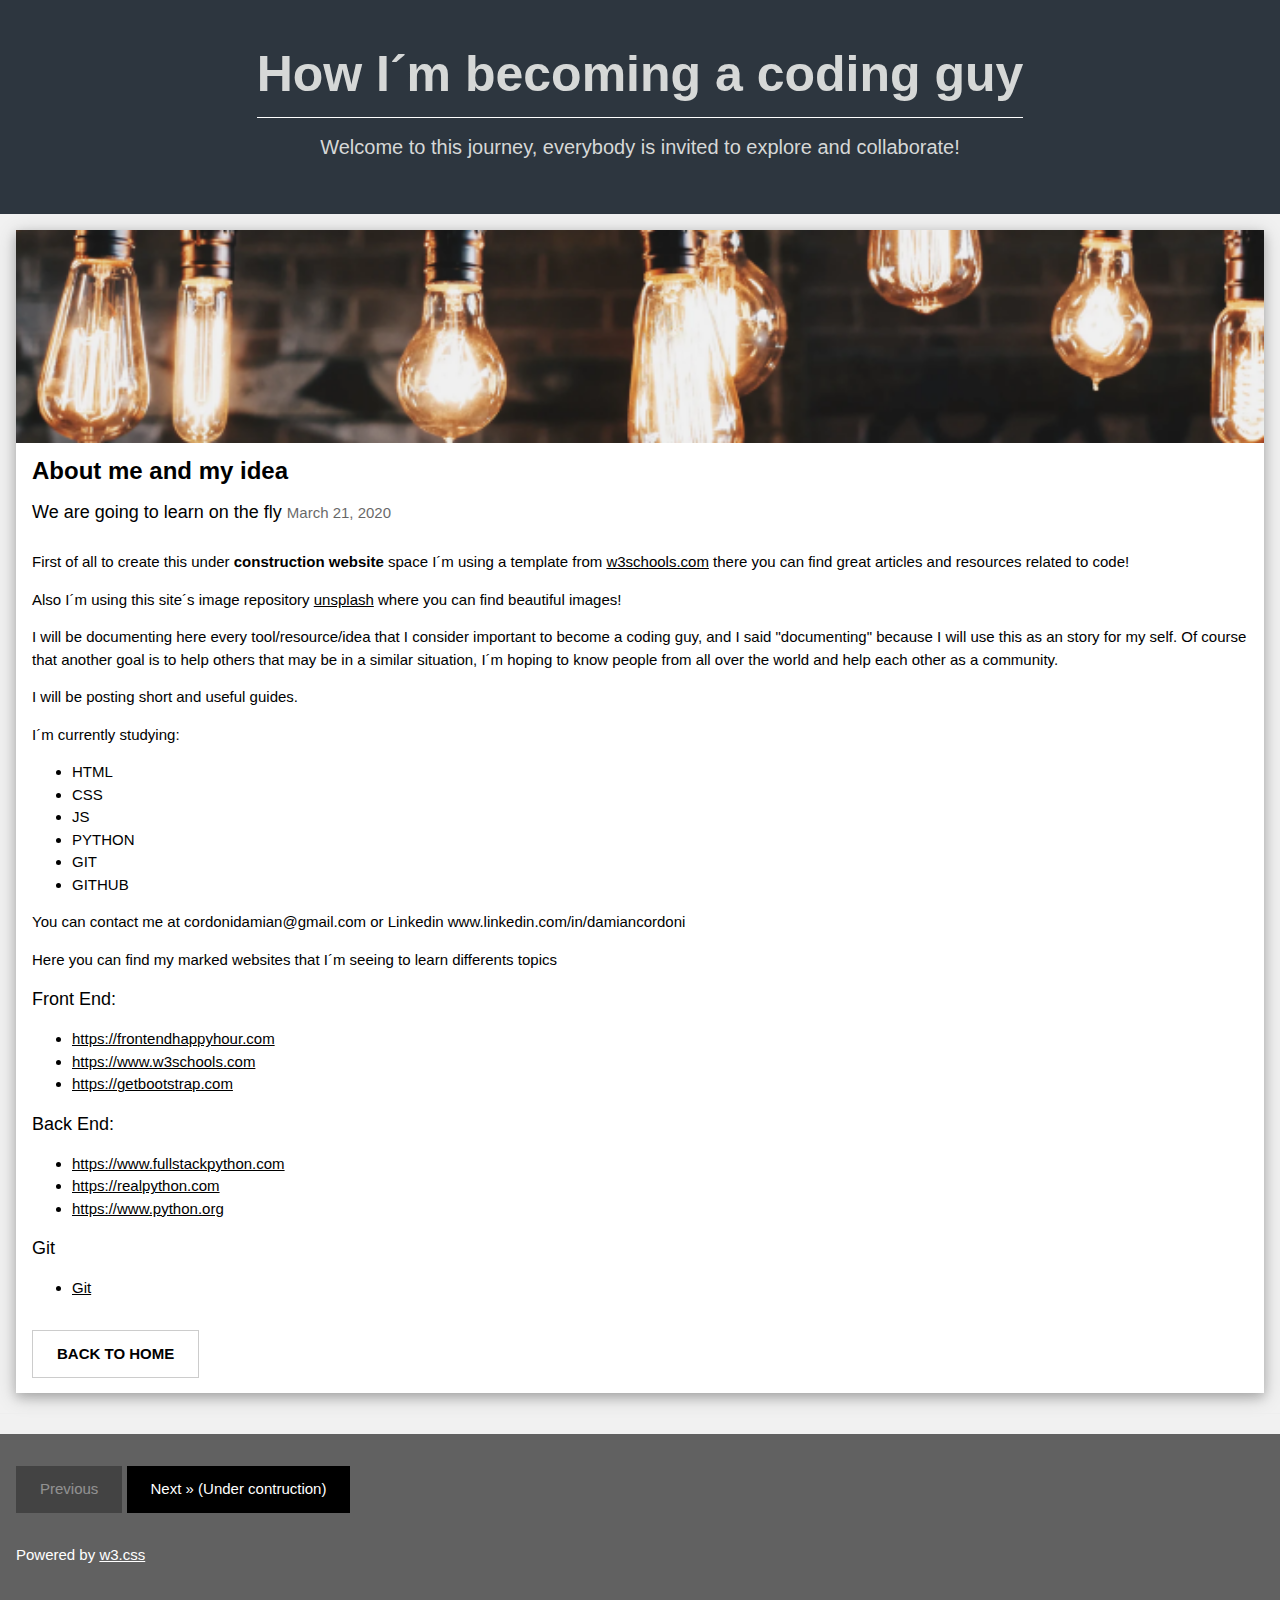
<file: About me and my idea.html>
<!DOCTYPE html>
<html>
<title>Damián Cordoni</title>
<meta charset="UTF-8">
<meta name="viewport" content="width=device-width, initial-scale=1">
<link rel="stylesheet" href="https://www.w3schools.com/w3css/4/w3.css">
<link rel="stylesheet" href="https://fonts.googleapis.com/css?family=Raleway">
<link rel="stylesheet" href="style.css">

<body class="w3-light-grey">

    <!-- w3-content defines a container for fixed size centered content, 
and is wrapped around the whole page content, except for the footer in this example -->
    <div class="w3-content" style="max-width:1400px">



        <!-- Header -->
        <header class="w3-container w3-center w3-padding-32">
            <h1 class="title"><b> <a href="index.html">How I´m becoming a coding guy</a> </b></h1>
            <p class="subtittle">Welcome to this journey, everybody is invited to explore and collaborate!</p>
        </header>




        <!-- Blog entry -->
        <div class="w3-card-4 w3-margin w3-white">
            <img src="img/bombilla.png" style="width:100%">
            <div class="w3-container">
                <h3><b>About me and my idea</b></h3>
                <h5>We are going to learn on the fly <span class="w3-opacity">March 21, 2020</span></h5>
            </div>

            <div class="w3-container">
                <p>First of all to create this under <b>construction website</b> space I´m using a template from <a
                        href="https://www.w3schools.com/">w3schools.com</a> there you can find great articles and
                    resources related to code! </p> Also I´m using this site´s image repository <a
                    href="https://unsplash.com/">unsplash</a> where you can find beautiful images!

                <p>I will be documenting here every tool/resource/idea that I consider important to become a coding guy,
                    and I
                    said "documenting" because I will use this as an story for my self. Of course that another goal is
                    to
                    help others that may be in a similar situation, I´m hoping to know people from all over the world
                    and help each other as a community.
                </p>
                <p>
                    I will be posting short and useful guides.
                </p>
                <p>
                    I´m currently studying:
                    <ul>
                        <li>HTML</li>
                        <li>CSS</li>
                        <li>JS</li>
                        <li> PYTHON</li>
                        <li> GIT</li>
                        <li> GITHUB</li>
                    </ul>
                </p>
                <p>
                    You can contact me at cordonidamian@gmail.com or Linkedin www.linkedin.com/in/damiancordoni
                </p>
                <p>Here you can find my marked websites that I´m seeing to learn differents topics</p>
                <h5>Front End:</h5>
                <ul>
                    <li><a href="https://frontendhappyhour.com" target="blank">https://frontendhappyhour.com</a></li>
                    <li><a href="https://www.w3schools.com" target="blank">https://www.w3schools.com</a></li>
                    <li><a href="https://getbootstrap.com" target="blank">https://getbootstrap.com</a></li>

                </ul>

                <h5>Back End:</h5>
                <ul>
                    <li><a href="https://www.fullstackpython.com" target="blank">https://www.fullstackpython.com</a>
                    </li>
                    <li><a href="https://realpython.com" target="blank">https://realpython.com</a></li>
                    <li><a href="https://www.python.org" target="blank">https://www.python.org</a></li>

                </ul>
                <h5>Git</h5>
                <ul>
                    <li><a href="https://git-scm.com/" target="blank">Git</a>

                </ul>

                <div class="w3-row">
                    <div class="w3-col m8 s12">
                        <a href="index.html">
                            <p><button class="w3-button w3-padding-large w3-white w3-border"><b>BACK TO HOME
                                    </b></button></p>
                        </a>
                    </div>

                </div>
            </div>
        </div>
        <hr>

        <!-- Footer -->
        <footer class="w3-container w3-dark-grey w3-padding-32 w3-margin-top">
            <button class="w3-button w3-black w3-disabled w3-padding-large w3-margin-bottom">Previous</button>
            <button class="w3-button w3-black w3-padding-large w3-margin-bottom">Next » (Under contruction)</button>
            <p>Powered by <a href="https://www.w3schools.com/w3css/default.asp" target="_blank">w3.css</a></p>
        </footer>

</body>

</html>
</file>
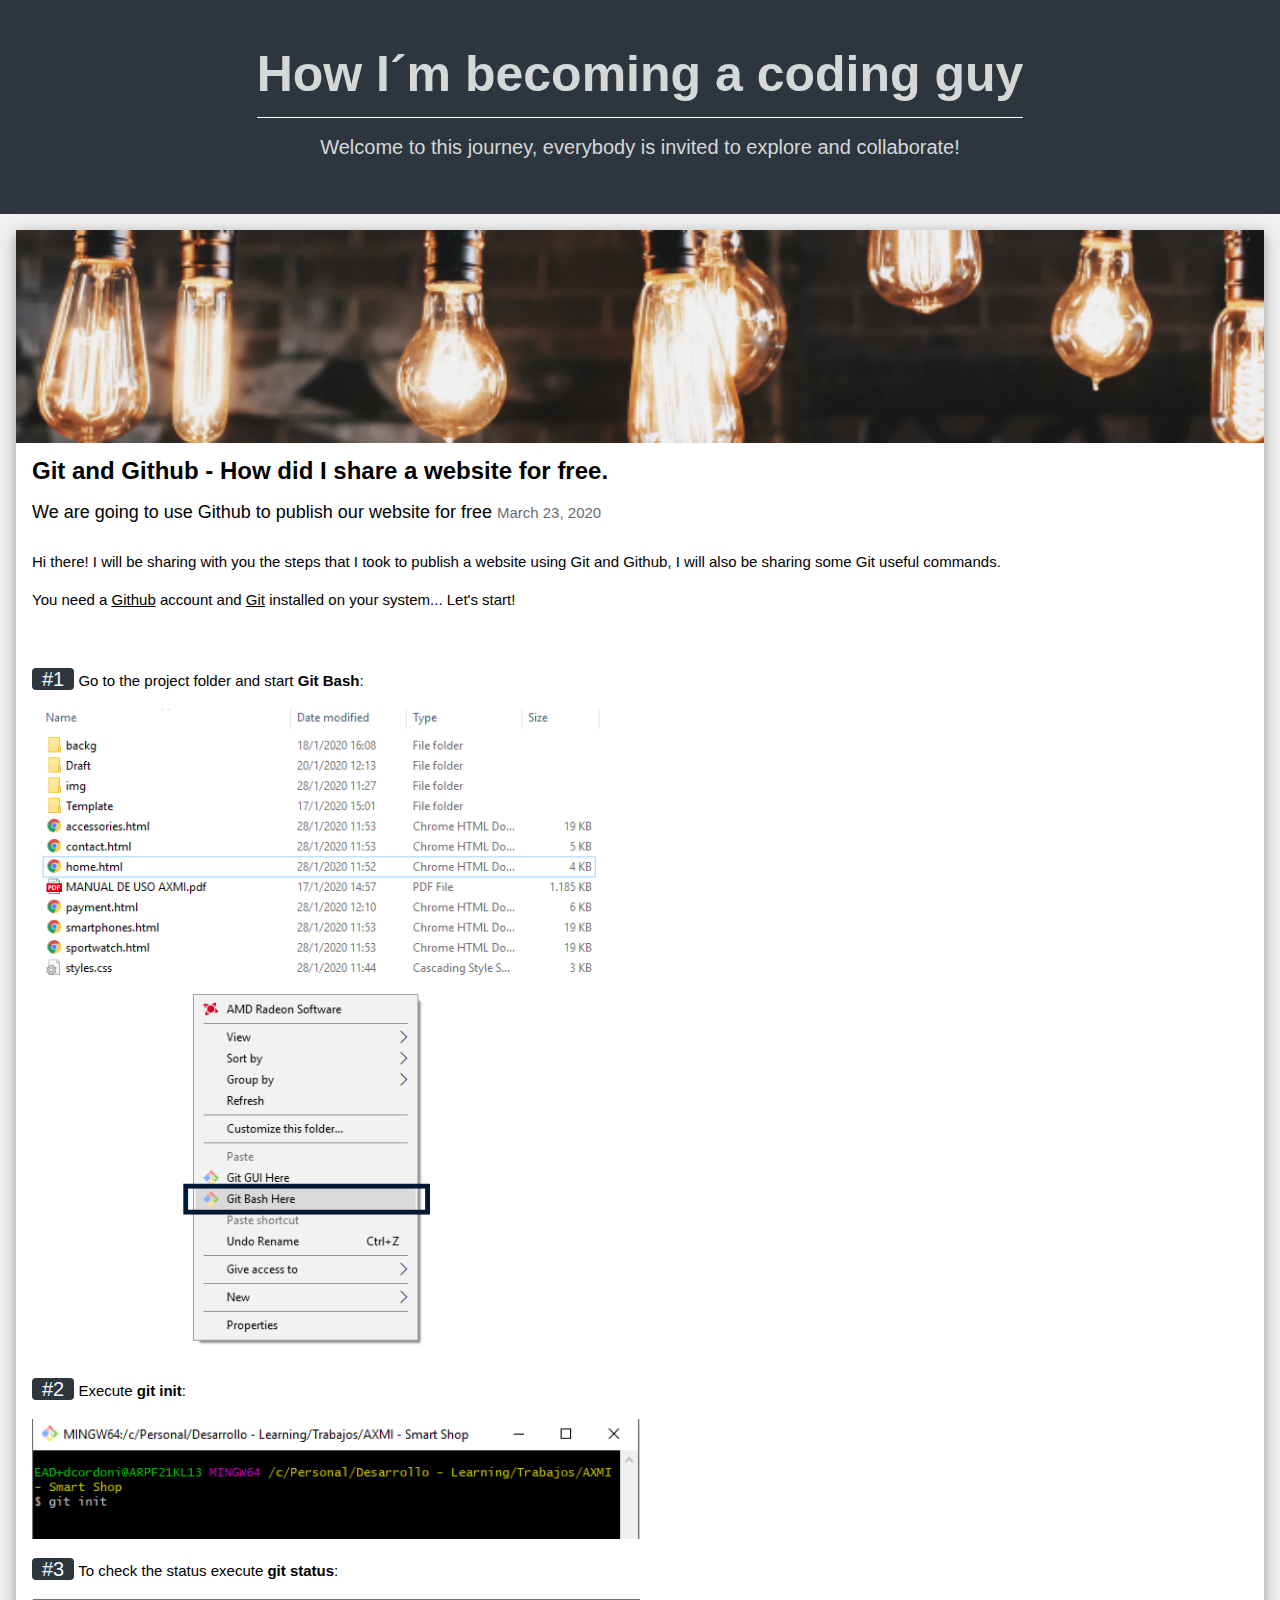
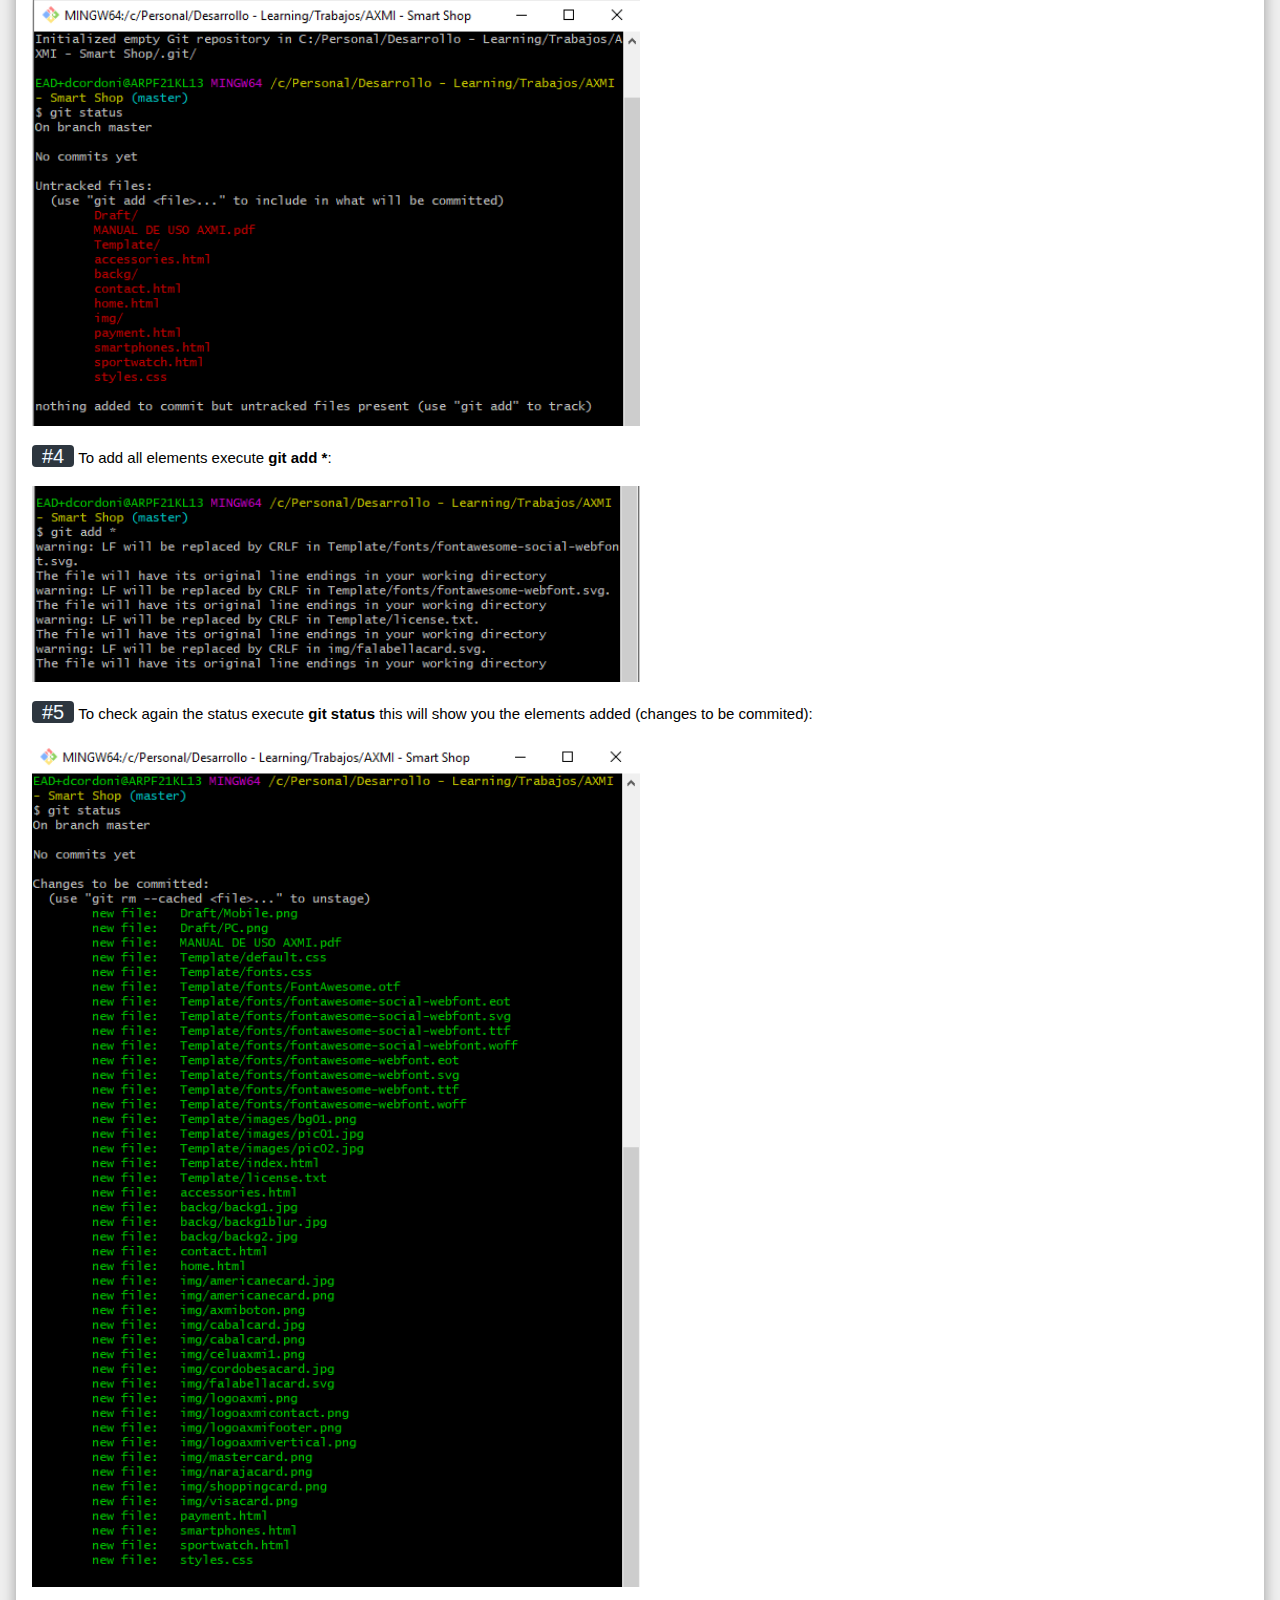
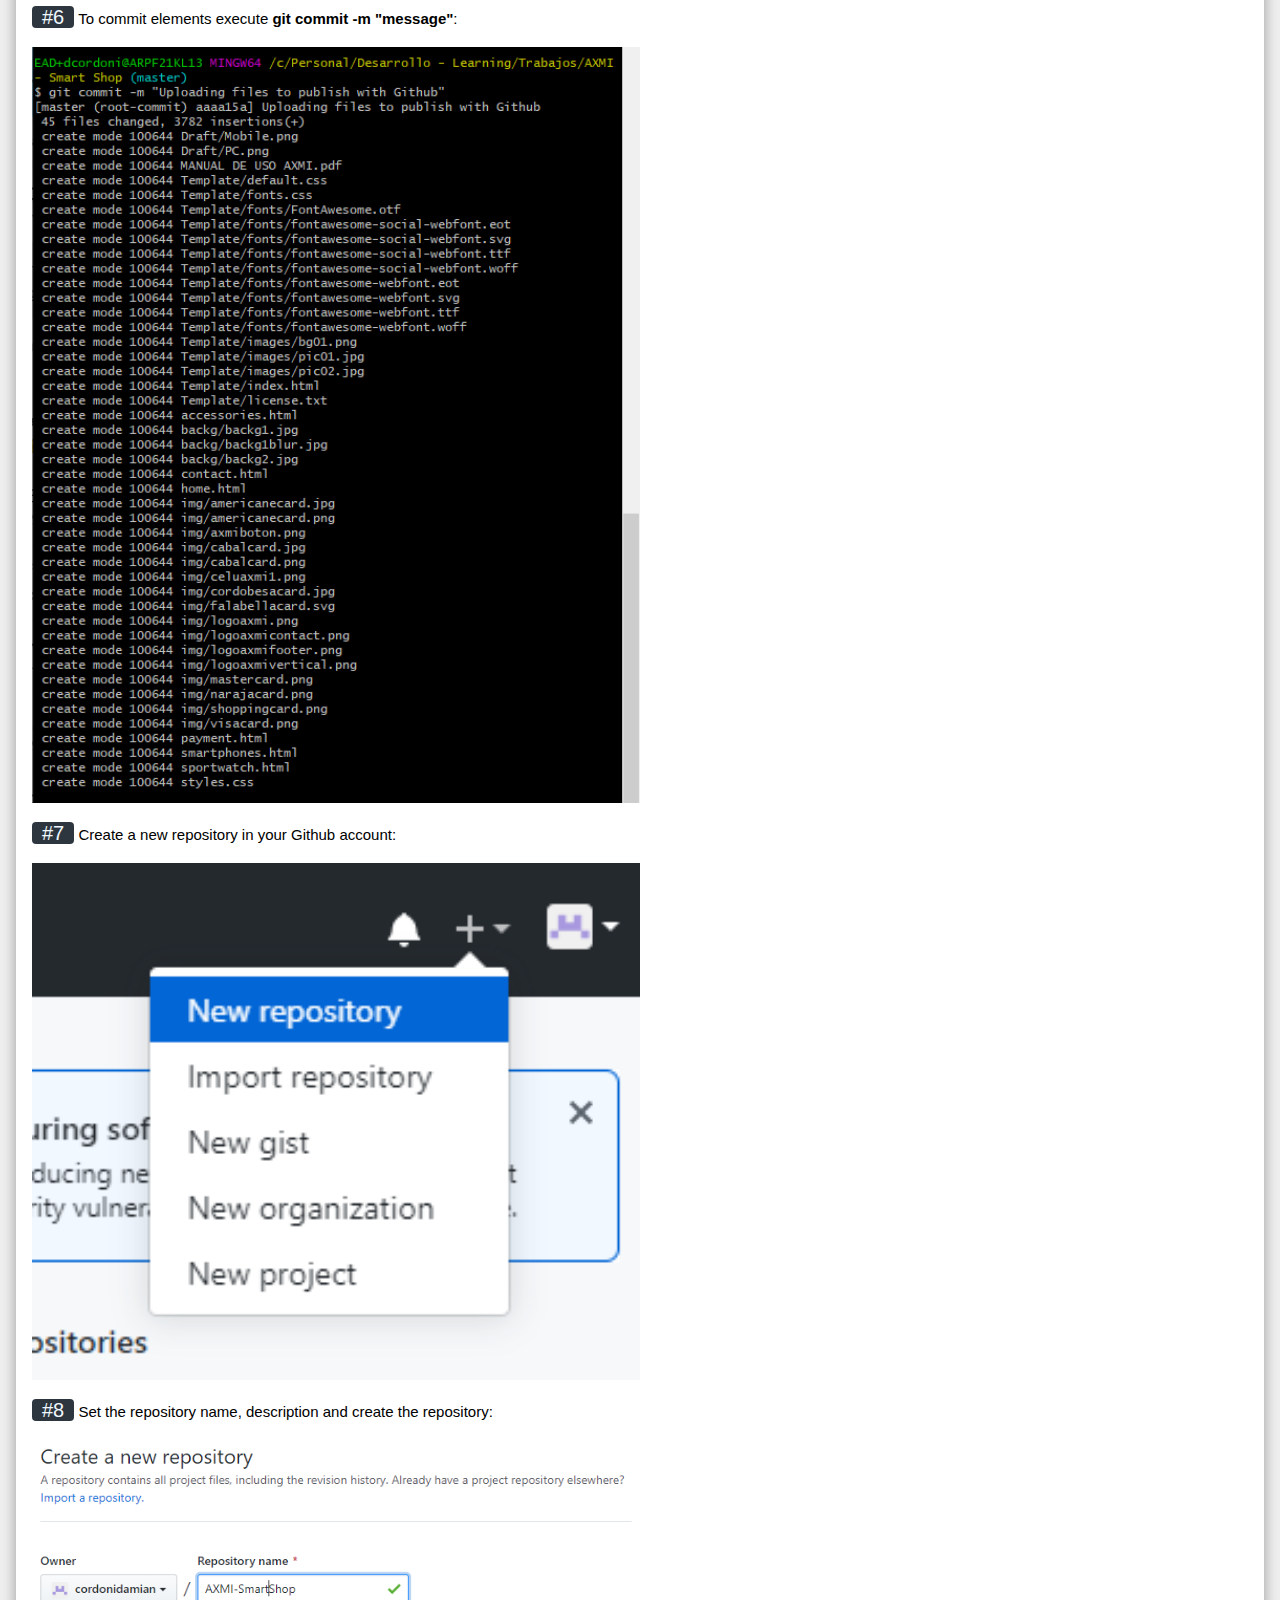
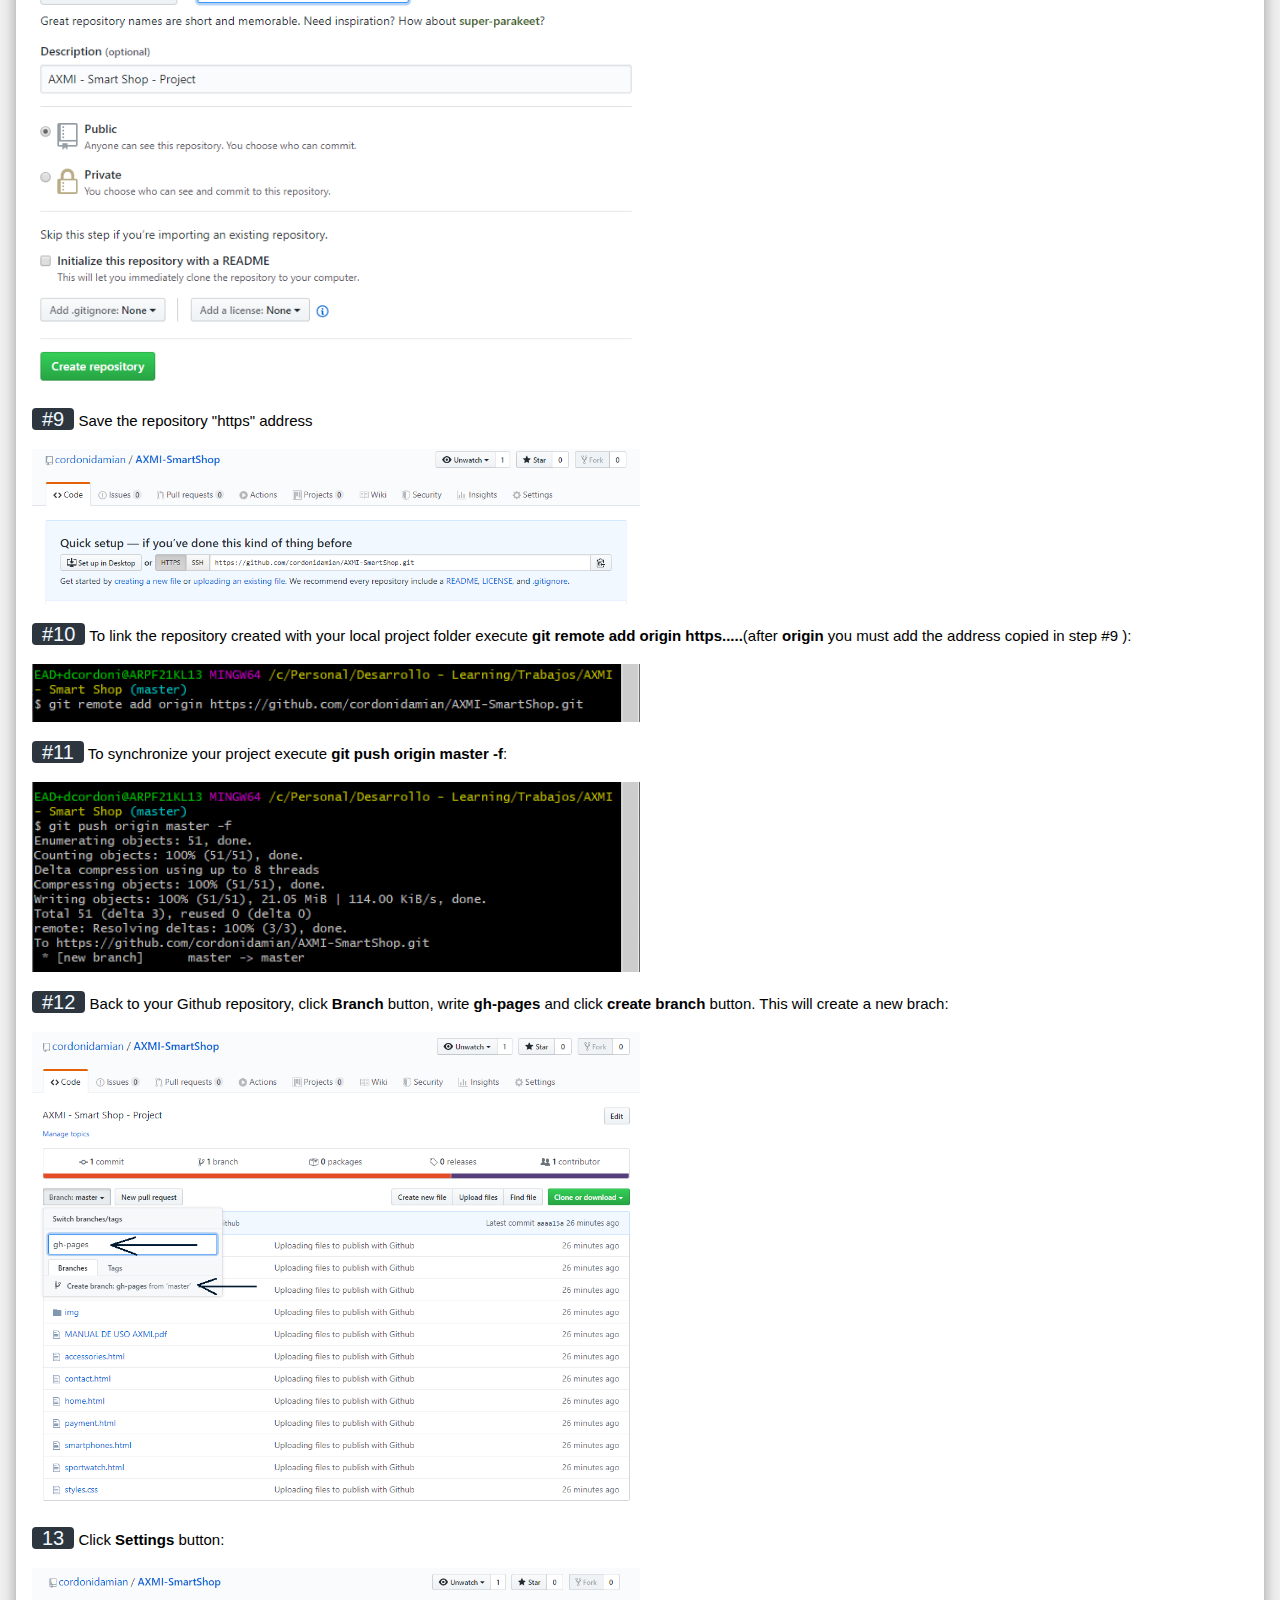
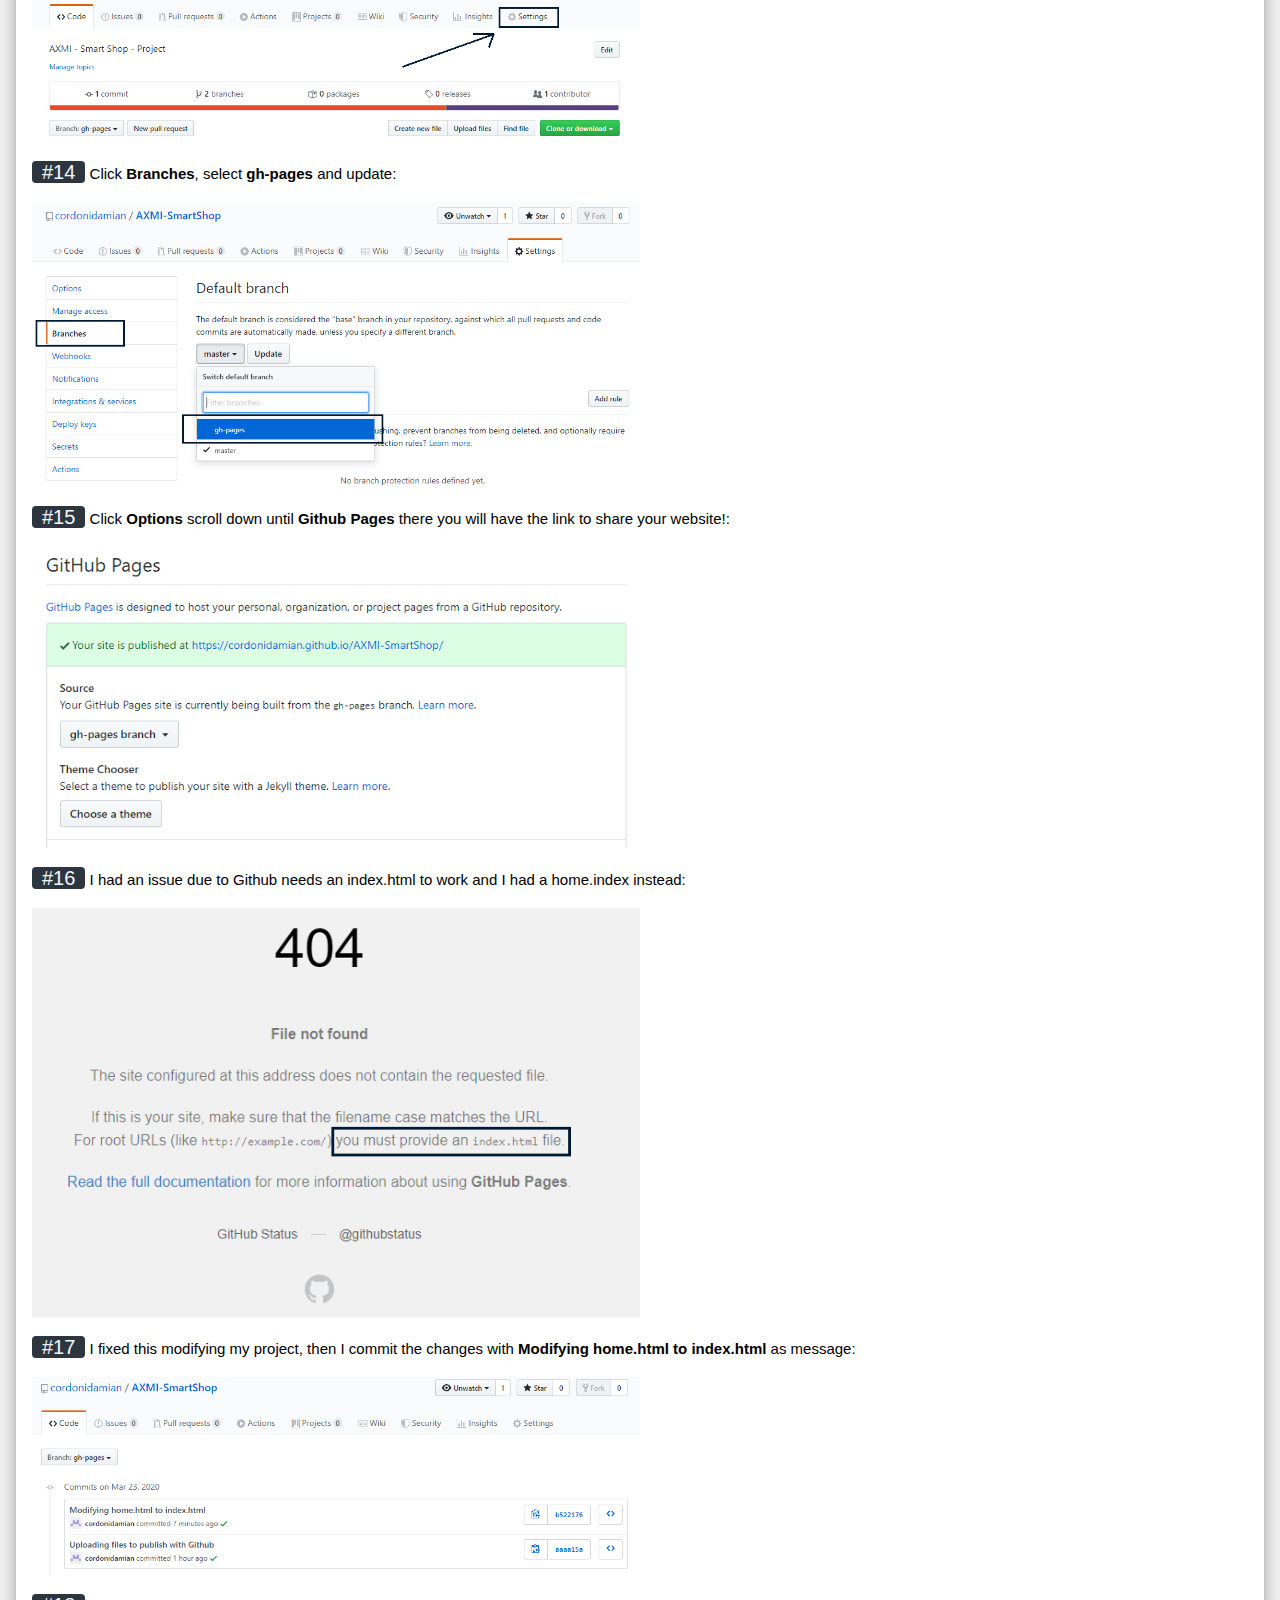
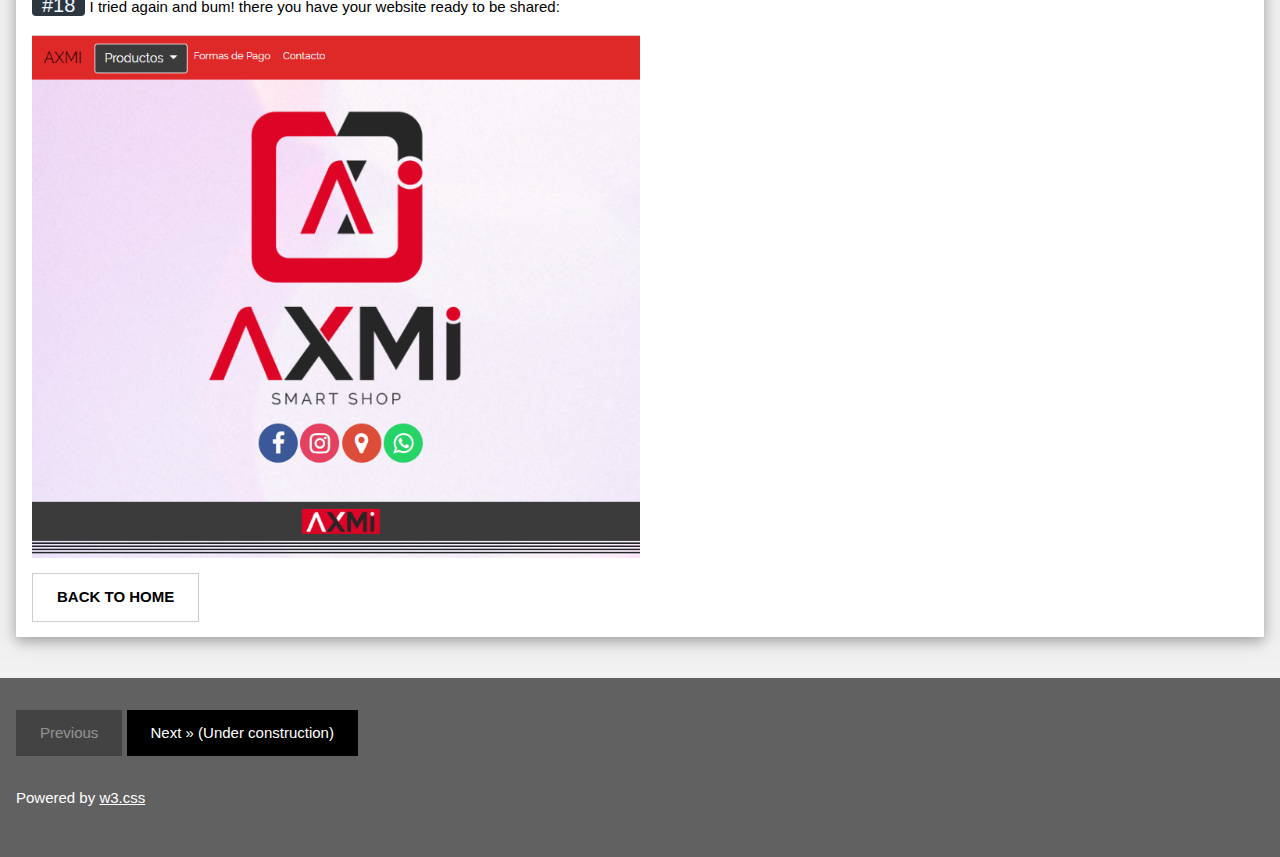
<file: Git and Github - How did I share a website for free..html>
<!DOCTYPE html>
<html>
<title>Damián Cordoni</title>
<meta charset="UTF-8">
<meta name="viewport" content="width=device-width, initial-scale=1">
<link rel="stylesheet" href="https://www.w3schools.com/w3css/4/w3.css">
<link rel="stylesheet" href="https://fonts.googleapis.com/css?family=Raleway">
<link rel="stylesheet" href="style.css">

<body class="w3-light-grey">

  <!-- w3-content defines a container for fixed size centered content, 
and is wrapped around the whole page content, except for the footer in this example -->
  <div class="w3-content" style="max-width:1400px">



    <!-- Header -->
    <header class="w3-container w3-center w3-padding-32">
      <h1 class="title"><b> <a href="index.html">How I´m becoming a coding guy</a> </b></h1>
      <p class="subtittle">Welcome to this journey, everybody is invited to explore and collaborate!</p>
    </header>




    <!-- Blog entry -->
    <div class="w3-card-4 w3-margin w3-white">
      <img src="img/bombilla.png" style="width:100%">
      <div class="w3-container">
        <h3><b>Git and Github - How did I share a website for free.</b></h3>
        <h5>We are going to use Github to publish our website for free <span class="w3-opacity">March 23, 2020</span>
        </h5>
      </div>



      <div class="w3-container">
        <p>Hi there! I will be sharing with you the steps that I took to publish a website using Git and Github, I will
          also be sharing some Git useful commands.</p>
        <p>You need a <a href="https://github.com/">Github</a> account and <a href="https://git-scm.com/">Git</a>
          installed on your system... Let's start!</p>
        <br>
        <p><span class="stepnum">#1</span> Go to the project folder and start <b>Git Bash</b>:</p>
        <img src="img/Blog tutorials/Git and Github - How did I share a website for free/GitGithub_1.png"
          style="width:50%">

        <br>
        <p><span class="stepnum">#2</span> Execute <b>git init</b>:</p>
        <img src="img/Blog tutorials/Git and Github - How did I share a website for free/GitGithub_2.png"
          style="width:50%">

        <br>
        <p><span class="stepnum">#3</span> To check the status execute <b>git status</b>:</p>
        <img src="img/Blog tutorials/Git and Github - How did I share a website for free/GitGithub_3.png"
          style="width:50%">

        <br>
        <p><span class="stepnum">#4</span> To add all elements execute <b>git add *</b>:</p>
        <img src="img/Blog tutorials/Git and Github - How did I share a website for free/GitGithub_4.png"
          style="width:50%">

        <br>
        <p><span class="stepnum">#5</span> To check again the status execute <b>git status</b> this will show you the
          elements added (changes to be
          commited):</p>
        <img src="img/Blog tutorials/Git and Github - How did I share a website for free/GitGithub_5.png"
          style="width:50%">

        <br>
        <p><span class="stepnum">#6</span> To commit elements execute <b>git commit -m "message"</b>:</p>
        <img src="img/Blog tutorials/Git and Github - How did I share a website for free/GitGithub_6.png"
          style="width:50%">

        <br>
        <p><span class="stepnum">#7</span> Create a new repository in your Github account:</p>
        <img src="img/Blog tutorials/Git and Github - How did I share a website for free/GitGithub_7.png"
          style="width:50%">

        <br>
        <p><span class="stepnum">#8</span> Set the repository name, description and create the repository:</p>
        <img src="img/Blog tutorials/Git and Github - How did I share a website for free/GitGithub_8.png"
          style="width:50%">

        <br>
        <p><span class="stepnum">#9</span> Save the repository "https" address</p>
        <img src="img/Blog tutorials/Git and Github - How did I share a website for free/GitGithub_9.png"
          style="width:50%">

        <br>
        <p><span class="stepnum">#10</span> To link the repository created with your local project folder execute <b>git
            remote add origin
            https.....</b>(after <b>origin</b> you must add the address copied in step #9 ):</p>
        <img src="img/Blog tutorials/Git and Github - How did I share a website for free/GitGithub_10.png"
          style="width:50%">

        <br>
        <p><span class="stepnum">#11</span> To synchronize your project execute <b>git push origin master -f</b>:</p>
        <img src="img/Blog tutorials/Git and Github - How did I share a website for free/GitGithub_11.png"
          style="width:50%">

        <br>
        <p><span class="stepnum">#12</span> Back to your Github repository, click <b>Branch</b> button, write
          <b>gh-pages</b> and click <b>create
            branch</b> button. This will create a new brach:</p>
        <img src="img/Blog tutorials/Git and Github - How did I share a website for free/GitGithub_12.png"
          style="width:50%">

        <br>
        <p><span class="stepnum">13</span> Click <b>Settings</b> button:</p>
        <img src="img/Blog tutorials/Git and Github - How did I share a website for free/GitGithub_13.png"
          style="width:50%">

        <br>
        <p><span class="stepnum">#14</span> Click <b>Branches</b>, select <b>gh-pages</b> and update:</p>
        <img src="img/Blog tutorials/Git and Github - How did I share a website for free/GitGithub_14.png"
          style="width:50%">

        <br>
        <p><span class="stepnum">#15</span> Click <b>Options</b> scroll down until <b>Github Pages</b> there you will
          have the link to share your
          website!:</p>
        <img src="img/Blog tutorials/Git and Github - How did I share a website for free/GitGithub_15.png"
          style="width:50%">

        <br>
        <p><span class="stepnum">#16</span> I had an issue due to Github needs an index.html to work and I had a
          home.index instead:</p>
        <img src="img/Blog tutorials/Git and Github - How did I share a website for free/GitGithub_16.png"
          style="width:50%">

        <br>
        <p><span class="stepnum">#17</span> I fixed this modifying my project, then I commit the changes with
          <b>Modifying home.html to
            index.html</b> as message:</p>
        <img src="img/Blog tutorials/Git and Github - How did I share a website for free/GitGithub_17.png"
          style="width:50%">

        <br>
        <p><span class="stepnum">#18</span> I tried again and bum! there you have your website ready to be shared:</p>
        <img src="img/Blog tutorials/Git and Github - How did I share a website for free/GitGithub_18.png"
          style="width:50%">





        <div class="w3-row">
          <div class="w3-col m8 s12">
            <a href="index.html">
              <p><button class="w3-button w3-padding-large w3-white w3-border"><b>BACK TO HOME</b></button></p>
            </a>
          </div>

        </div>
      </div>
    </div>
    <hr>

    <!-- Footer -->
    <footer class="w3-container w3-dark-grey w3-padding-32 w3-margin-top">
      <button class="w3-button w3-black w3-disabled w3-padding-large w3-margin-bottom">Previous</button>
      <button class="w3-button w3-black w3-padding-large w3-margin-bottom">Next » (Under construction)</button>
      <p>Powered by <a href="https://www.w3schools.com/w3css/default.asp" target="_blank">w3.css</a></p>
    </footer>

</body>

</html>
</file>
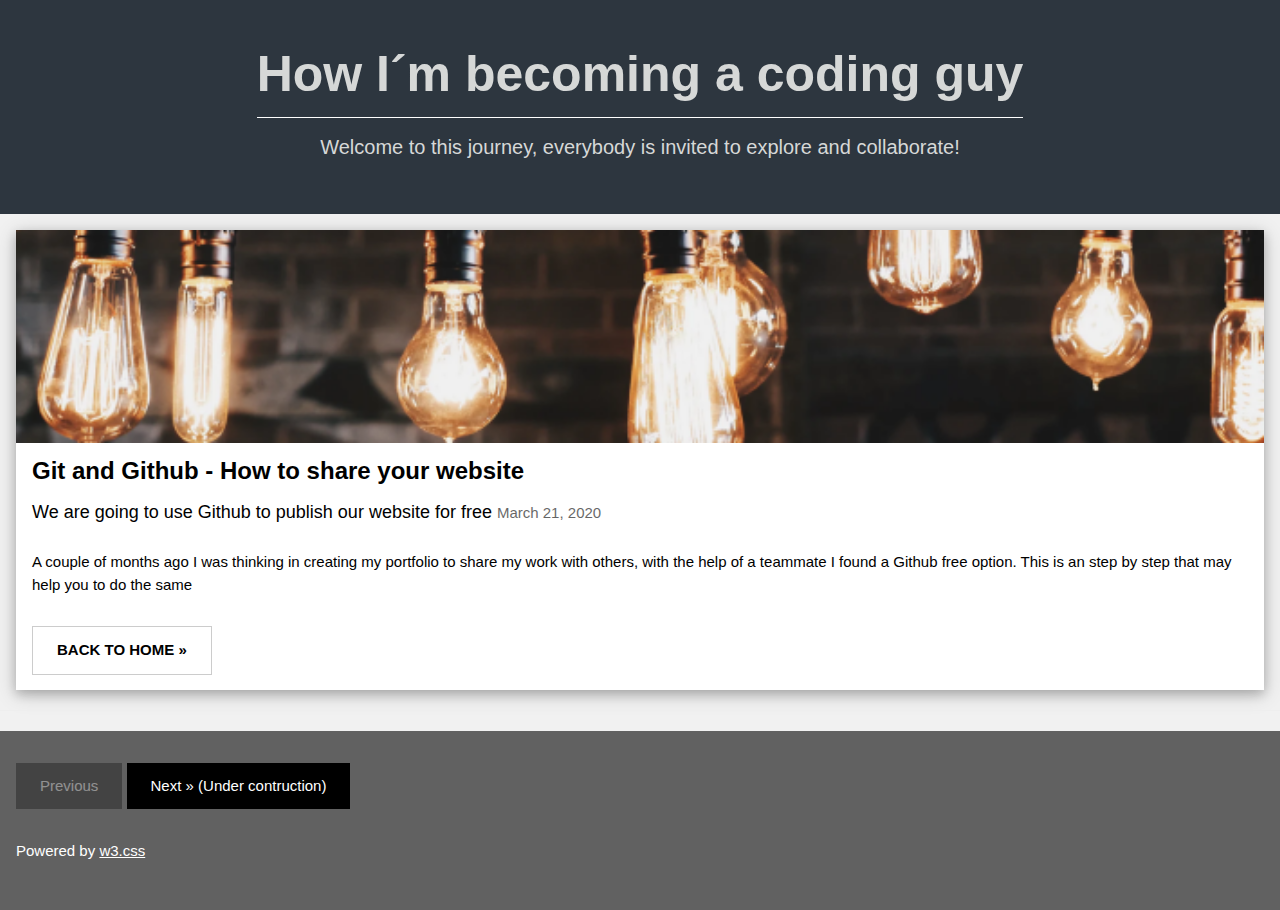
<file: Git and Github - How to share your website.html>
<!DOCTYPE html>
<html>
<title>Damián Cordoni</title>
<meta charset="UTF-8">
<meta name="viewport" content="width=device-width, initial-scale=1">
<link rel="stylesheet" href="https://www.w3schools.com/w3css/4/w3.css">
<link rel="stylesheet" href="https://fonts.googleapis.com/css?family=Raleway">
<link rel="stylesheet" href="style.css">

<body class="w3-light-grey">

<!-- w3-content defines a container for fixed size centered content, 
and is wrapped around the whole page content, except for the footer in this example -->
<div class="w3-content" style="max-width:1400px">



<!-- Header -->
<header class="w3-container w3-center w3-padding-32"> 
  <h1 class="title"><b> <a href="index.html">How I´m becoming a coding guy</a> </b></h1>
  <p class="subtittle">Welcome to this journey, everybody is invited to explore and collaborate!</p>
</header>




  <!-- Blog entry -->
  <div class="w3-card-4 w3-margin w3-white">
    <img src="img/bombilla.png" style="width:100%">
    <div class="w3-container">
      <h3><b>Git and Github - How to share your website</b></h3>
      <h5>We are going to use Github to publish our website for free <span class="w3-opacity">March 21, 2020</span></h5>
    </div>

    <div class="w3-container">
      <p>A couple of months ago I was thinking in creating my portfolio to share my work with others, 
        with the help of a teammate I found a Github free option. This is an step by step that may help you to do the same </p>
        
      <div class="w3-row">
        <div class="w3-col m8 s12">
          <a href="index.html"> <p><button class="w3-button w3-padding-large w3-white w3-border"><b>BACK TO HOME »</b></button></p></a>
        </div>

      </div>
    </div>
  </div>
  <hr>

  <!-- Footer -->
<footer class="w3-container w3-dark-grey w3-padding-32 w3-margin-top">
    <button class="w3-button w3-black w3-disabled w3-padding-large w3-margin-bottom">Previous</button>
    <button class="w3-button w3-black w3-padding-large w3-margin-bottom">Next » (Under contruction)</button>
    <p>Powered by <a href="https://www.w3schools.com/w3css/default.asp" target="_blank">w3.css</a></p>
  </footer>

</body>
</html>
</file>
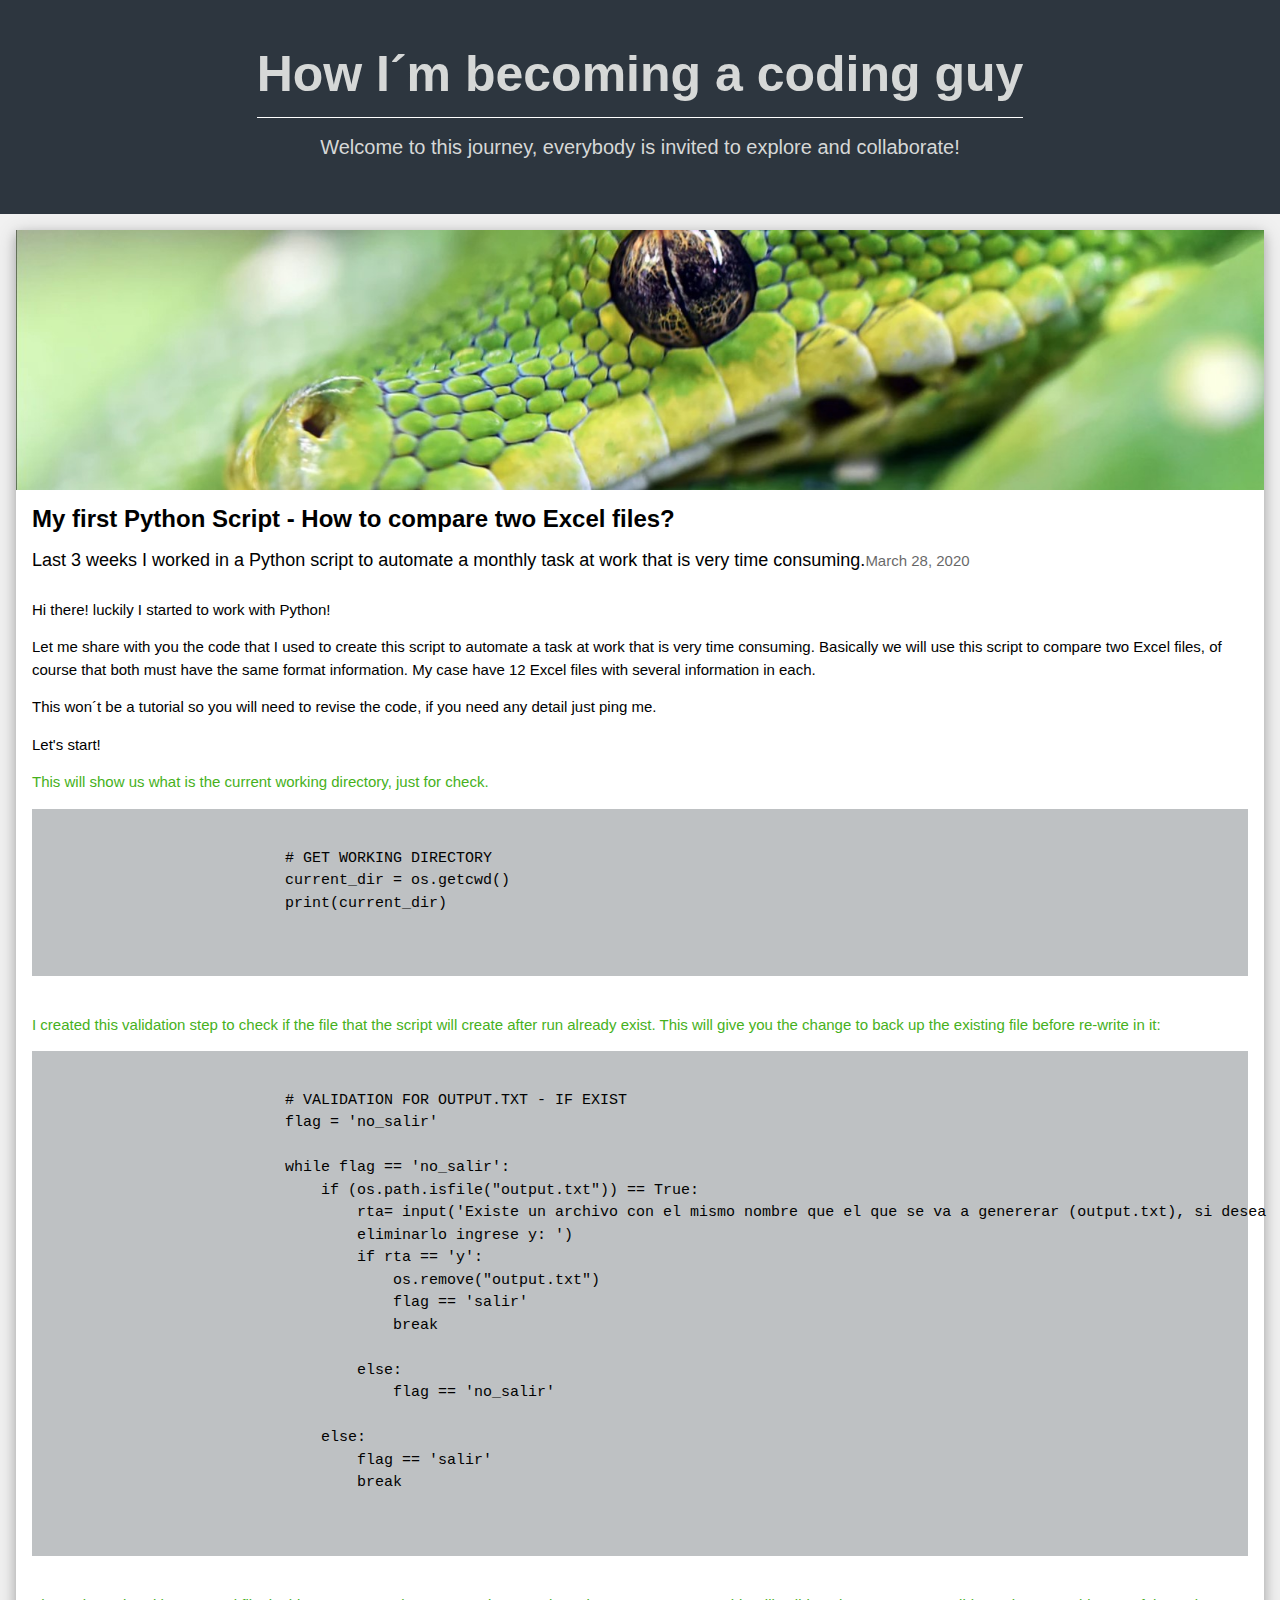
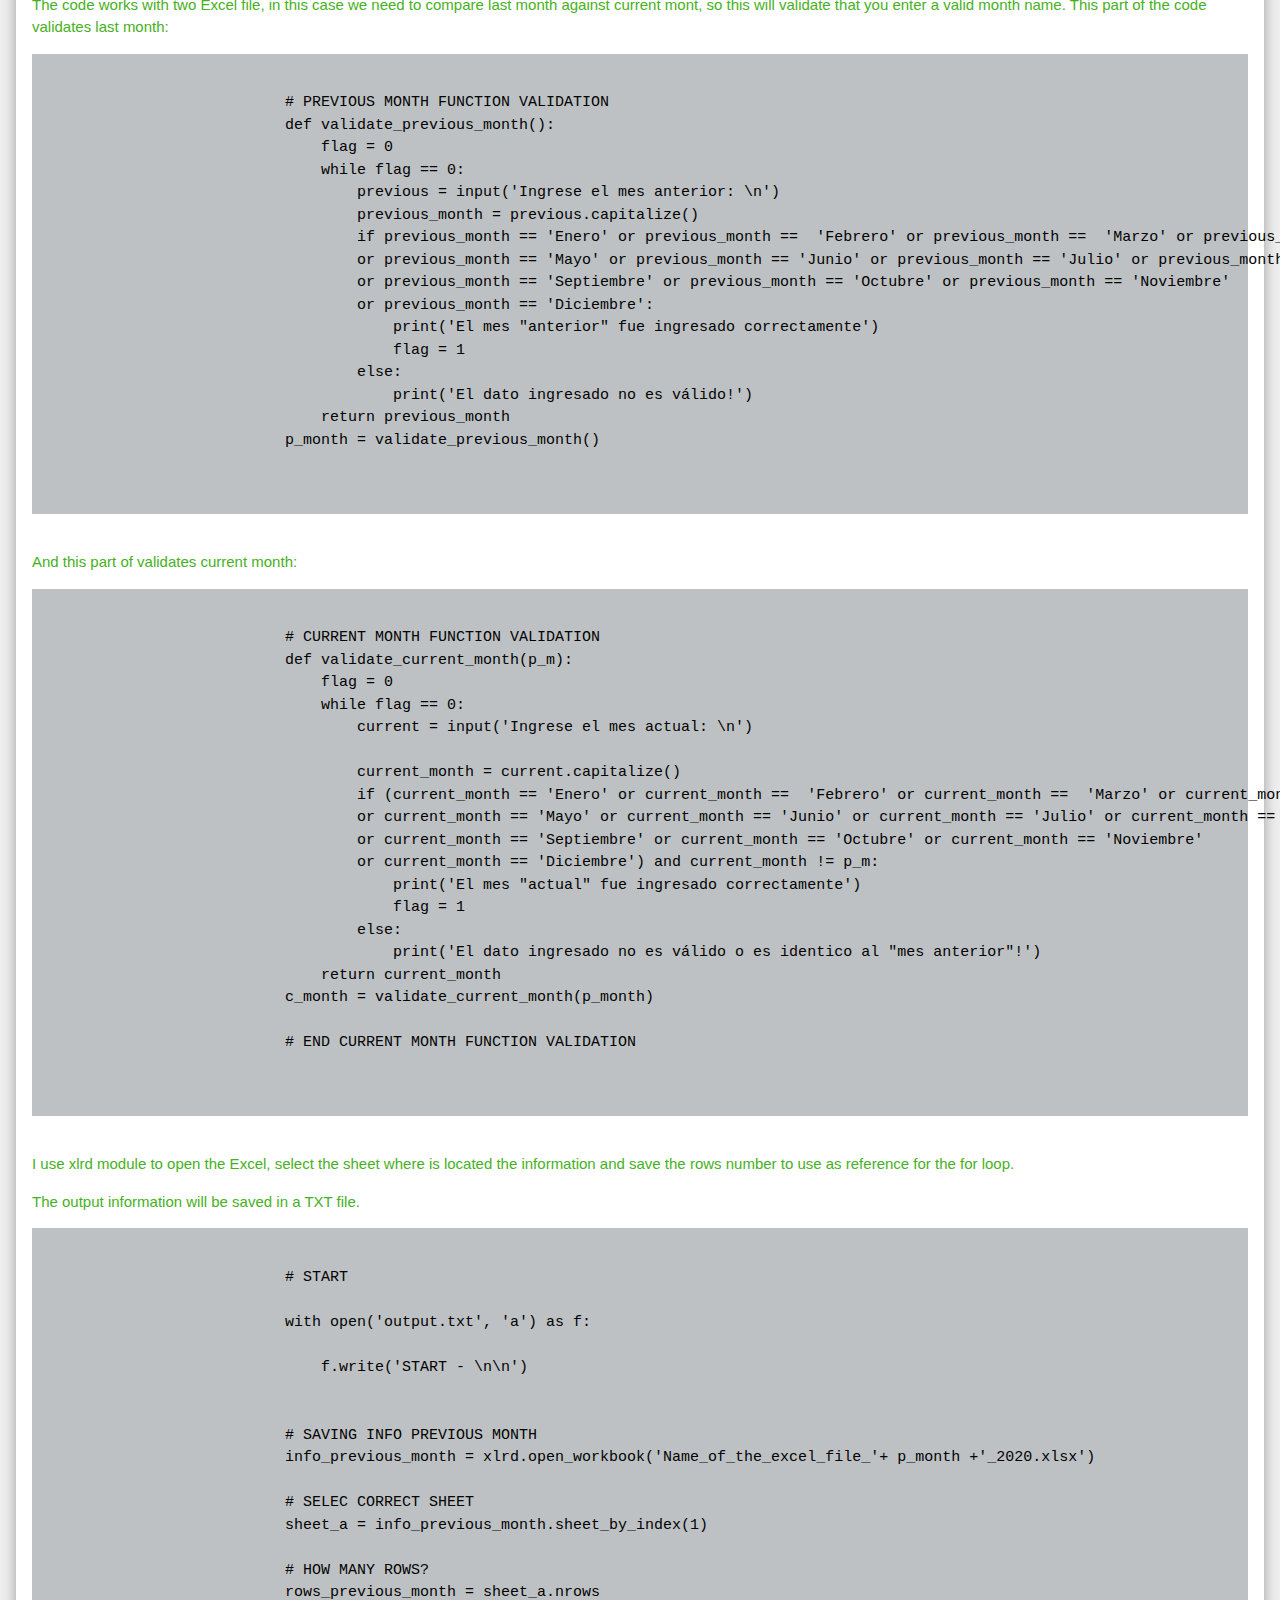
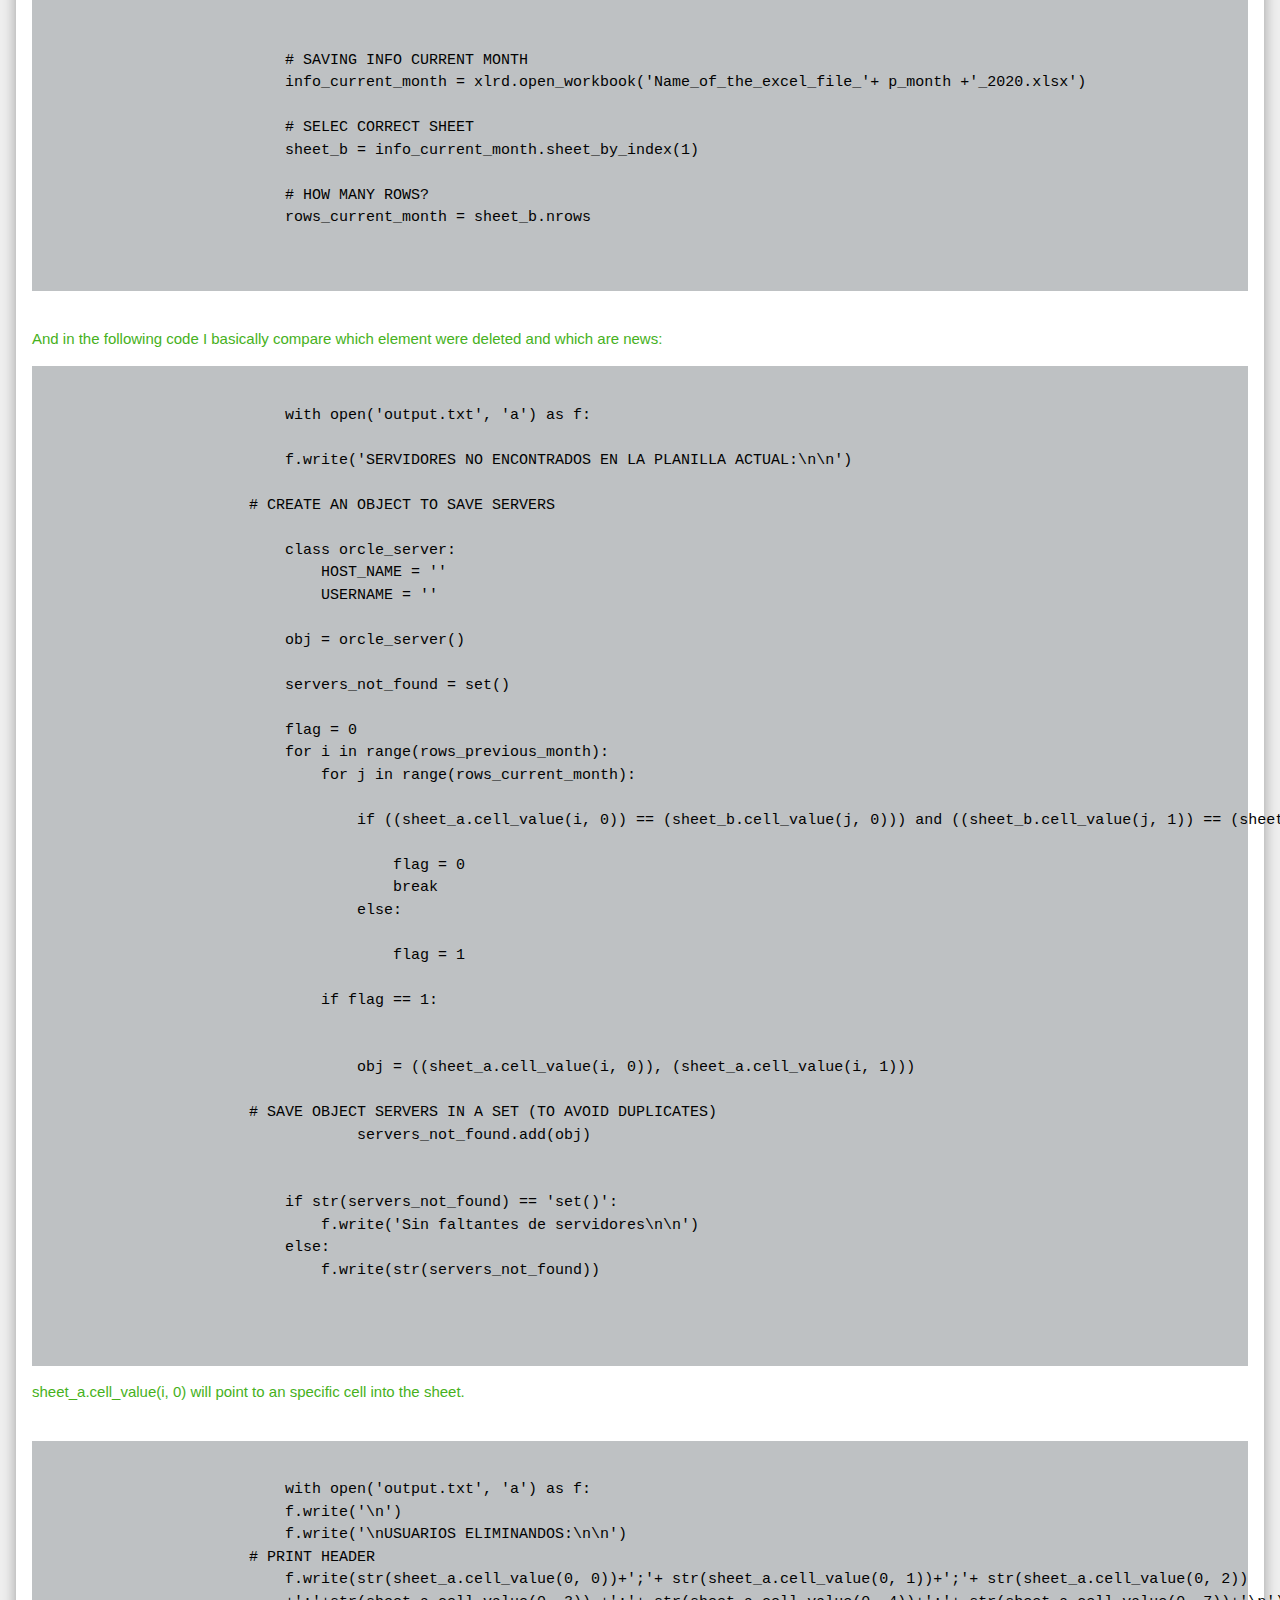
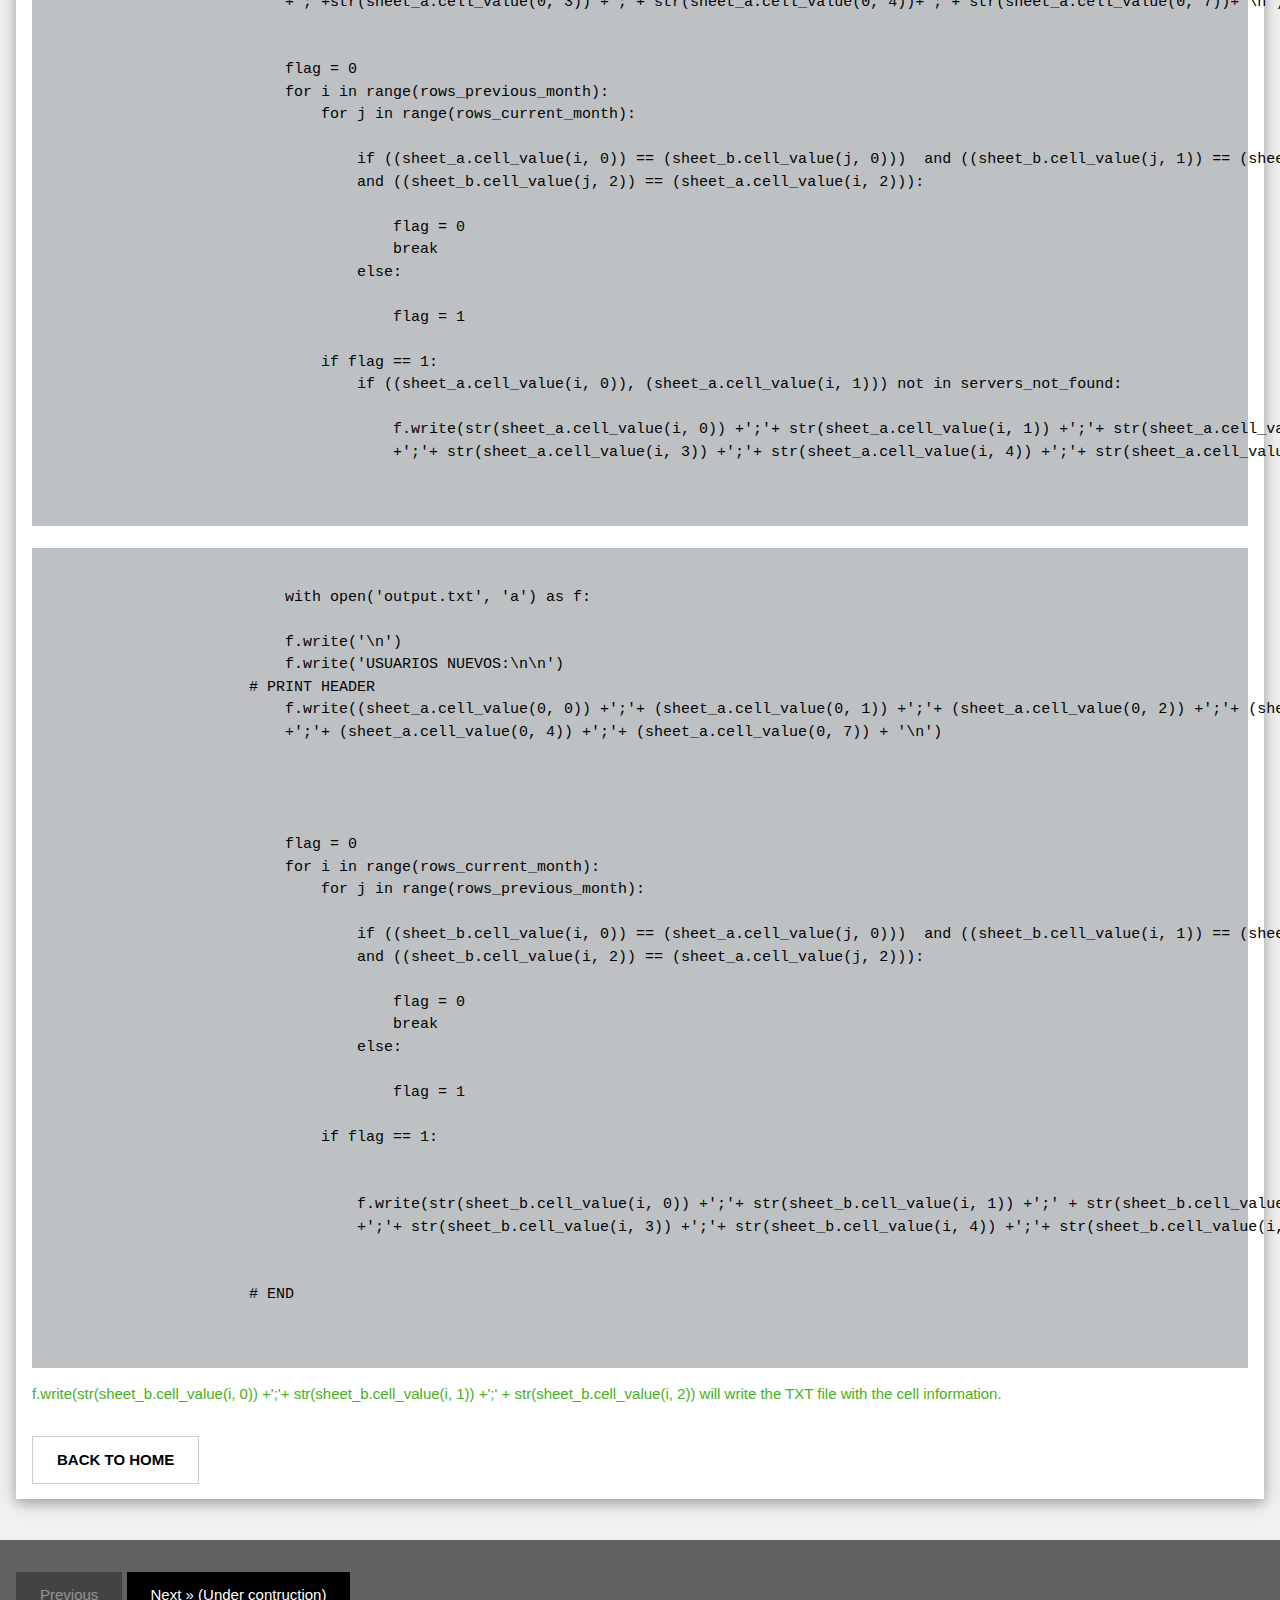
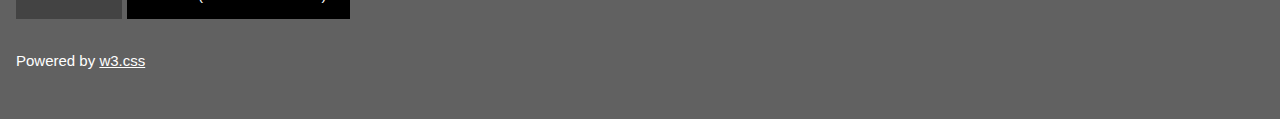
<file: My first Python Script.html>
<!DOCTYPE html>
<html>
<title>Damián Cordoni</title>
<meta charset="UTF-8">
<meta name="viewport" content="width=device-width, initial-scale=1">
<link rel="stylesheet" href="https://www.w3schools.com/w3css/4/w3.css">
<link rel="stylesheet" href="https://fonts.googleapis.com/css?family=Raleway">
<link rel="stylesheet" href="style.css">

<body class="w3-light-grey">

    <!-- w3-content defines a container for fixed size centered content, 
and is wrapped around the whole page content, except for the footer in this example -->
    <div class="w3-content" style="max-width:1400px">



        <!-- Header -->
        <header class="w3-container w3-center w3-padding-32">
            <h1 class="title"><b> <a href="index.html">How I´m becoming a coding guy</a> </b></h1>
            <p class="subtittle">Welcome to this journey, everybody is invited to explore and collaborate!</p>
        </header>




        <!-- Blog entry -->
        <div class="w3-card-4 w3-margin w3-white">
            <img src="img/python_script.jpg" style="width:100%">
            <div class="w3-container">
                <h3><b>My first Python Script - How to compare two Excel files?</b></h3>
                <h5>Last 3 weeks I worked in a Python script to automate a monthly task at work that is very time
                    consuming.<span class="w3-opacity">March 28, 2020</span></h5>
            </div>

            <div class="w3-container">
                <p>Hi there! luckily I started to work with Python!</p>

                <p>Let me share with you the code that I used to create this script to automate a task at work that is
                    very time consuming. Basically we will use this script to compare two Excel files, of course that
                    both must have the same format information. My case have 12 Excel files with several information in each.
                </p>
                <p>
                    This won´t be a tutorial so you will need to revise the code, if you need any detail just ping me.
                </p>
                <p>
                    Let's start!
                </p>

                <p class=details>
                    This will show us what is the current working directory, just for check.
                </p>

                <div class="code">
                    <pre>
                        <code>
                            # GET WORKING DIRECTORY
                            current_dir = os.getcwd()
                            print(current_dir)           
                        </code>
                    </pre>
                </div>
                <br>
                <p class=details>
                    I created this validation step to check if the file that the script will create after run already
                    exist. This will give you the change to back up the existing file before re-write in it:
                </p>

                <div class="code">
                    <pre>
                        <code>
                            # VALIDATION FOR OUTPUT.TXT - IF EXIST
                            flag = 'no_salir'
                            
                            while flag == 'no_salir':
                                if (os.path.isfile("output.txt")) == True:
                                    rta= input('Existe un archivo con el mismo nombre que el que se va a genererar (output.txt), si desea 
                                    eliminarlo ingrese y: ')
                                    if rta == 'y':
                                        os.remove("output.txt")
                                        flag == 'salir'
                                        break
                                
                                    else:
                                        flag == 'no_salir'
                                        
                                else:
                                    flag == 'salir'
                                    break                                     
                        </code>
                    </pre>
                </div>
                <br>

                <p class=details>
                    The code works with two Excel file, in this case we need to compare last month against current mont,
                    so this will validate that you enter a valid month name. This part of the code validates last month:
                </p>

                <div class="code">
                    <pre>
                        <code>
                            # PREVIOUS MONTH FUNCTION VALIDATION
                            def validate_previous_month():                            
                                flag = 0                            
                                while flag == 0:
                                    previous = input('Ingrese el mes anterior: \n')                            
                                    previous_month = previous.capitalize()                                                   
                                    if previous_month == 'Enero' or previous_month ==  'Febrero' or previous_month ==  'Marzo' or previous_month ==  'Abril'
                                    or previous_month == 'Mayo' or previous_month == 'Junio' or previous_month == 'Julio' or previous_month == 'Agosto'
                                    or previous_month == 'Septiembre' or previous_month == 'Octubre' or previous_month == 'Noviembre' 
                                    or previous_month == 'Diciembre':
                                        print('El mes "anterior" fue ingresado correctamente')
                                        flag = 1
                                    else: 
                                        print('El dato ingresado no es válido!')                            
                                return previous_month                                                
                            p_month = validate_previous_month()                                    
                        </code>
                    </pre>
                </div>
                <br>
                <p class=details>
                    And this part of validates current month:
                </p>
                <div class="code">
                    <pre>
                        <code>
                            # CURRENT MONTH FUNCTION VALIDATION
                            def validate_current_month(p_m):                       
                                flag = 0
                                while flag == 0:
                                    current = input('Ingrese el mes actual: \n')
                            
                                    current_month = current.capitalize()   
                                    if (current_month == 'Enero' or current_month ==  'Febrero' or current_month ==  'Marzo' or current_month ==  'Abril' 
                                    or current_month == 'Mayo' or current_month == 'Junio' or current_month == 'Julio' or current_month == 'Agosto' 
                                    or current_month == 'Septiembre' or current_month == 'Octubre' or current_month == 'Noviembre' 
                                    or current_month == 'Diciembre') and current_month != p_m:
                                        print('El mes "actual" fue ingresado correctamente')
                                        flag = 1
                                    else: 
                                        print('El dato ingresado no es válido o es identico al "mes anterior"!')                            
                                return current_month                               
                            c_month = validate_current_month(p_month)  

                            # END CURRENT MONTH FUNCTION VALIDATION                    
                        </code>
                    </pre>
                </div>

                <br>
                <p class=details>
                    I use xlrd module to open the Excel, select the sheet where is located the information and save
                    the rows number to use as reference for the for loop.
                <p class=details>The output information will be saved in a TXT file.</p>
                </p>
                <div class="code">
                    <pre>
                        <code>
                            # START

                            with open('output.txt', 'a') as f:

                                f.write('START - \n\n')


                            # SAVING INFO PREVIOUS MONTH
                            info_previous_month = xlrd.open_workbook('Name_of_the_excel_file_'+ p_month +'_2020.xlsx')

                            # SELEC CORRECT SHEET
                            sheet_a = info_previous_month.sheet_by_index(1) 

                            # HOW MANY ROWS?
                            rows_previous_month = sheet_a.nrows


                            # SAVING INFO CURRENT MONTH
                            info_current_month = xlrd.open_workbook('Name_of_the_excel_file_'+ p_month +'_2020.xlsx')

                            # SELEC CORRECT SHEET
                            sheet_b = info_current_month.sheet_by_index(1) 

                            # HOW MANY ROWS?
                            rows_current_month = sheet_b.nrows                     
                        </code>
                    </pre>
                </div>

                <br>
                <p class=details>
                    And in the following code I basically compare which element were deleted and which are news:
                </p>

                <div class="code">
                    <pre>
                        <code>
                            with open('output.txt', 'a') as f:
    
                            f.write('SERVIDORES NO ENCONTRADOS EN LA PLANILLA ACTUAL:\n\n')
                           
                        # CREATE AN OBJECT TO SAVE SERVERS
                            
                            class orcle_server:
                                HOST_NAME = ''
                                USERNAME = ''
                                
                            obj = orcle_server()
                            
                            servers_not_found = set()
                            
                            flag = 0
                            for i in range(rows_previous_month):
                                for j in range(rows_current_month):       
                                    
                                    if ((sheet_a.cell_value(i, 0)) == (sheet_b.cell_value(j, 0))) and ((sheet_b.cell_value(j, 1)) == (sheet_a.cell_value(i, 1))):            
                            
                                        flag = 0
                                        break
                                    else:
                            
                                        flag = 1
                                        
                                if flag == 1:
                                    
                                
                                    obj = ((sheet_a.cell_value(i, 0)), (sheet_a.cell_value(i, 1)))
                                    
                        # SAVE OBJECT SERVERS IN A SET (TO AVOID DUPLICATES)
                                    servers_not_found.add(obj)
                                
                        
                            if str(servers_not_found) == 'set()':
                                f.write('Sin faltantes de servidores\n\n')
                            else:    
                                f.write(str(servers_not_found))      
                                           
                        </code>
                    </pre>
                </div>
                <p class=details>
                    sheet_a.cell_value(i, 0) will point to an specific cell into the sheet.
                </p>

                <br>

                <div class="code">
                    <pre>
                        <code>
                            with open('output.txt', 'a') as f:
                            f.write('\n')
                            f.write('\nUSUARIOS ELIMINANDOS:\n\n')
                        # PRINT HEADER
                            f.write(str(sheet_a.cell_value(0, 0))+';'+ str(sheet_a.cell_value(0, 1))+';'+ str(sheet_a.cell_value(0, 2))
                            +';'+str(sheet_a.cell_value(0, 3)) +';'+ str(sheet_a.cell_value(0, 4))+';'+ str(sheet_a.cell_value(0, 7))+'\n')
                           
                            
                            flag = 0
                            for i in range(rows_previous_month):
                                for j in range(rows_current_month):       
                                    
                                    if ((sheet_a.cell_value(i, 0)) == (sheet_b.cell_value(j, 0)))  and ((sheet_b.cell_value(j, 1)) == (sheet_a.cell_value(i, 1))) 
                                    and ((sheet_b.cell_value(j, 2)) == (sheet_a.cell_value(i, 2))):            
                            
                                        flag = 0
                                        break
                                    else:
                            
                                        flag = 1
                                        
                                if flag == 1:
                                    if ((sheet_a.cell_value(i, 0)), (sheet_a.cell_value(i, 1))) not in servers_not_found:
                                        
                                        f.write(str(sheet_a.cell_value(i, 0)) +';'+ str(sheet_a.cell_value(i, 1)) +';'+ str(sheet_a.cell_value(i, 2)) 
                                        +';'+ str(sheet_a.cell_value(i, 3)) +';'+ str(sheet_a.cell_value(i, 4)) +';'+ str(sheet_a.cell_value(i, 7)) +'\n')                                
                        </code>
                    </pre>
                </div>
                <br>
                <div class="code">
                    <pre>
                        <code>
                            with open('output.txt', 'a') as f:
    
                            f.write('\n')
                            f.write('USUARIOS NUEVOS:\n\n')
                        # PRINT HEADER    
                            f.write((sheet_a.cell_value(0, 0)) +';'+ (sheet_a.cell_value(0, 1)) +';'+ (sheet_a.cell_value(0, 2)) +';'+ (sheet_a.cell_value(0, 3)) 
                            +';'+ (sheet_a.cell_value(0, 4)) +';'+ (sheet_a.cell_value(0, 7)) + '\n')
                        
                        
                        
                            
                            flag = 0
                            for i in range(rows_current_month):
                                for j in range(rows_previous_month):        
                                    
                                    if ((sheet_b.cell_value(i, 0)) == (sheet_a.cell_value(j, 0)))  and ((sheet_b.cell_value(i, 1)) == (sheet_a.cell_value(j, 1))) 
                                    and ((sheet_b.cell_value(i, 2)) == (sheet_a.cell_value(j, 2))):            
                            
                                        flag = 0
                                        break
                                    else:
                            
                                        flag = 1
                                        
                                if flag == 1:
                                    
                                    
                                    f.write(str(sheet_b.cell_value(i, 0)) +';'+ str(sheet_b.cell_value(i, 1)) +';' + str(sheet_b.cell_value(i, 2)) 
                                    +';'+ str(sheet_b.cell_value(i, 3)) +';'+ str(sheet_b.cell_value(i, 4)) +';'+ str(sheet_b.cell_value(i, 7)) + '\n')
                        
                        
                        # END                            
                        </code>
                    </pre>
                </div>

                <p class=details>
                    f.write(str(sheet_b.cell_value(i, 0)) +';'+ str(sheet_b.cell_value(i, 1)) +';' +
                    str(sheet_b.cell_value(i, 2)) will write the TXT file with the cell information.
                </p>


                <div class="w3-row">
                    <div class="w3-col m8 s12">
                        <a href="index.html">
                            <p><button class="w3-button w3-padding-large w3-white w3-border"><b>BACK TO HOME
                                    </b></button></p>
                        </a>
                    </div>

                </div>
            </div>
        </div>
        <hr>

        <!-- Footer -->
        <footer class="w3-container w3-dark-grey w3-padding-32 w3-margin-top">
            <button class="w3-button w3-black w3-disabled w3-padding-large w3-margin-bottom">Previous</button>
            <button class="w3-button w3-black w3-padding-large w3-margin-bottom">Next » (Under contruction)</button>
            <p>Powered by <a href="https://www.w3schools.com/w3css/default.asp" target="_blank">w3.css</a></p>
        </footer>

</body>

</html>
</file>
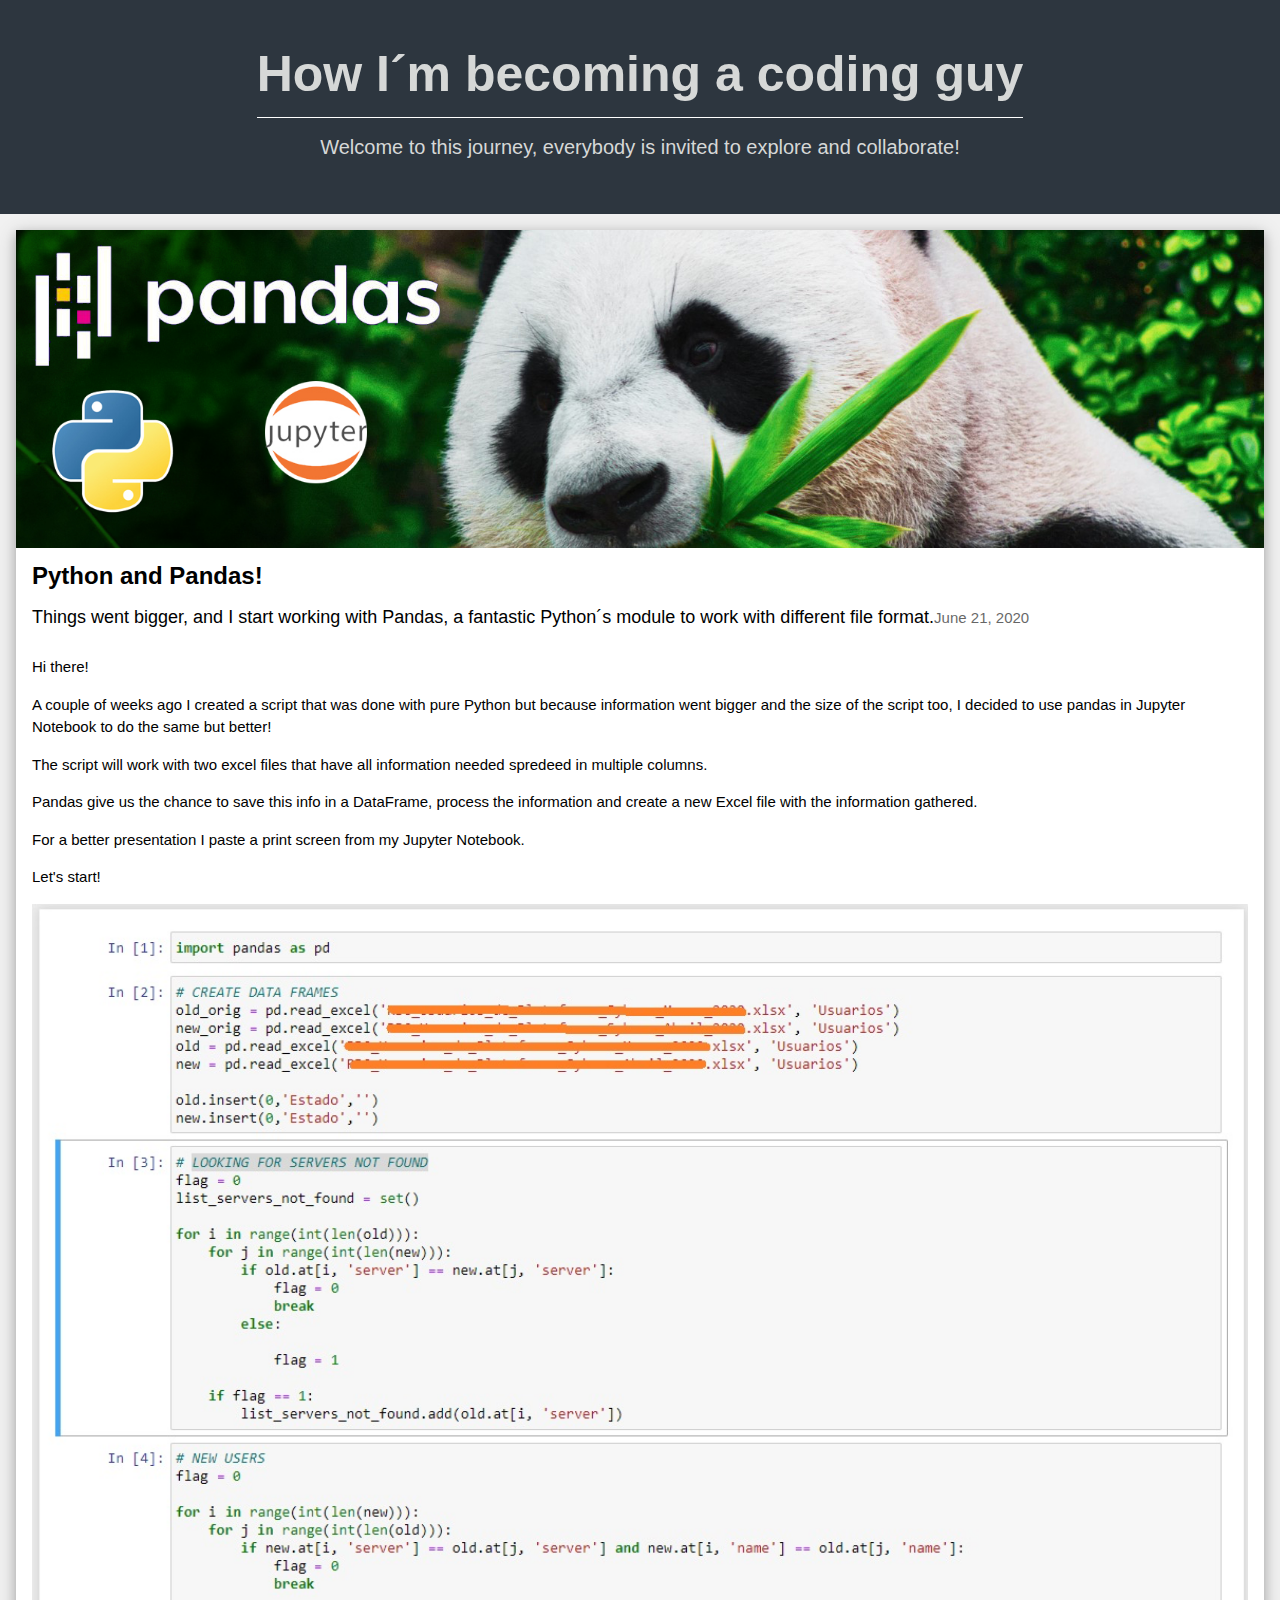
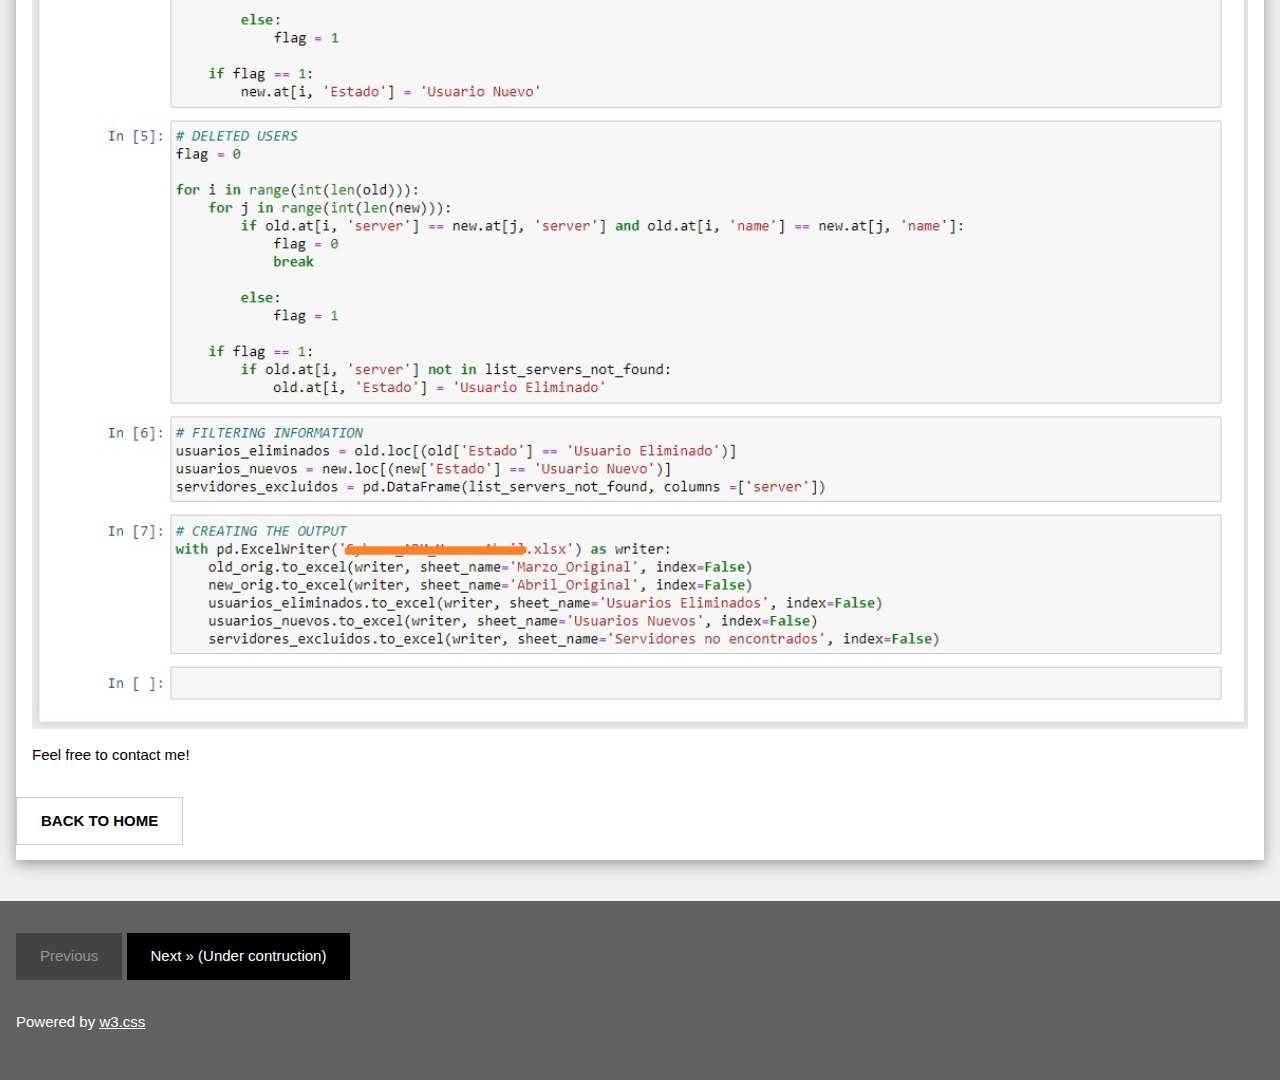
<file: Pandas_1.html>
<!DOCTYPE html>
<html>
<title>Damián Cordoni</title>
<meta charset="UTF-8">
<meta name="viewport" content="width=device-width, initial-scale=1">
<link rel="stylesheet" href="https://www.w3schools.com/w3css/4/w3.css">
<link rel="stylesheet" href="https://fonts.googleapis.com/css?family=Raleway">
<link rel="stylesheet" href="style.css">

<body class="w3-light-grey">

    <!-- w3-content defines a container for fixed size centered content, 
and is wrapped around the whole page content, except for the footer in this example -->
    <div class="w3-content" style="max-width:1400px">



        <!-- Header -->
        <header class="w3-container w3-center w3-padding-32">
            <h1 class="title"><b> <a href="index.html">How I´m becoming a coding guy</a> </b></h1>
            <p class="subtittle">Welcome to this journey, everybody is invited to explore and collaborate!</p>
        </header>




        <!-- Blog entry -->
        <div class="w3-card-4 w3-margin w3-white">
            <img src="img/python_pandas_script.jpg" style="width:100%">
            <div class="w3-container">
                <h3><b>Python and Pandas!</b></h3>
                <h5>Things went bigger, and I start working with Pandas, a fantastic Python´s module to work with
                    different file format.<span class="w3-opacity">June 21, 2020</span></h5>
            </div>

            <div class="w3-container">
                <p>Hi there!</p>

                <p>A couple of weeks ago I created a script that was done with pure Python but because information went
                    bigger and the size of the script too, I decided to use pandas in Jupyter Notebook to do the same
                    but better!
                </p>
                <p>
                    The script will work with two excel files that have all information needed spredeed in multiple
                    columns.
                </p>
                <p>
                    Pandas give us the chance to save this info in a DataFrame, process the information and create a new
                    Excel file with the information gathered.
                </p>
                <p>
                    For a better presentation I paste a print screen from my Jupyter Notebook.
                </p>
                <p>
                    Let's start!
                </p>

                <img src="img/python_pandas_script_1.jpg" style="width:100%">
                <p>
                    Feel free to contact me!
                </p>
            </div>






            <div class="w3-row">
                <div class="w3-col m8 s12">
                    <a href="index.html">
                        <p><button class="w3-button w3-padding-large w3-white w3-border"><b>BACK TO HOME
                                </b></button></p>
                    </a>
                </div>

            </div>
        </div>
    </div>
    <hr>

    <!-- Footer -->
    <footer class="w3-container w3-dark-grey w3-padding-32 w3-margin-top">
        <button class="w3-button w3-black w3-disabled w3-padding-large w3-margin-bottom">Previous</button>
        <button class="w3-button w3-black w3-padding-large w3-margin-bottom">Next » (Under contruction)</button>
        <p>Powered by <a href="https://www.w3schools.com/w3css/default.asp" target="_blank">w3.css</a></p>
    </footer>

</body>

</html>
</file>
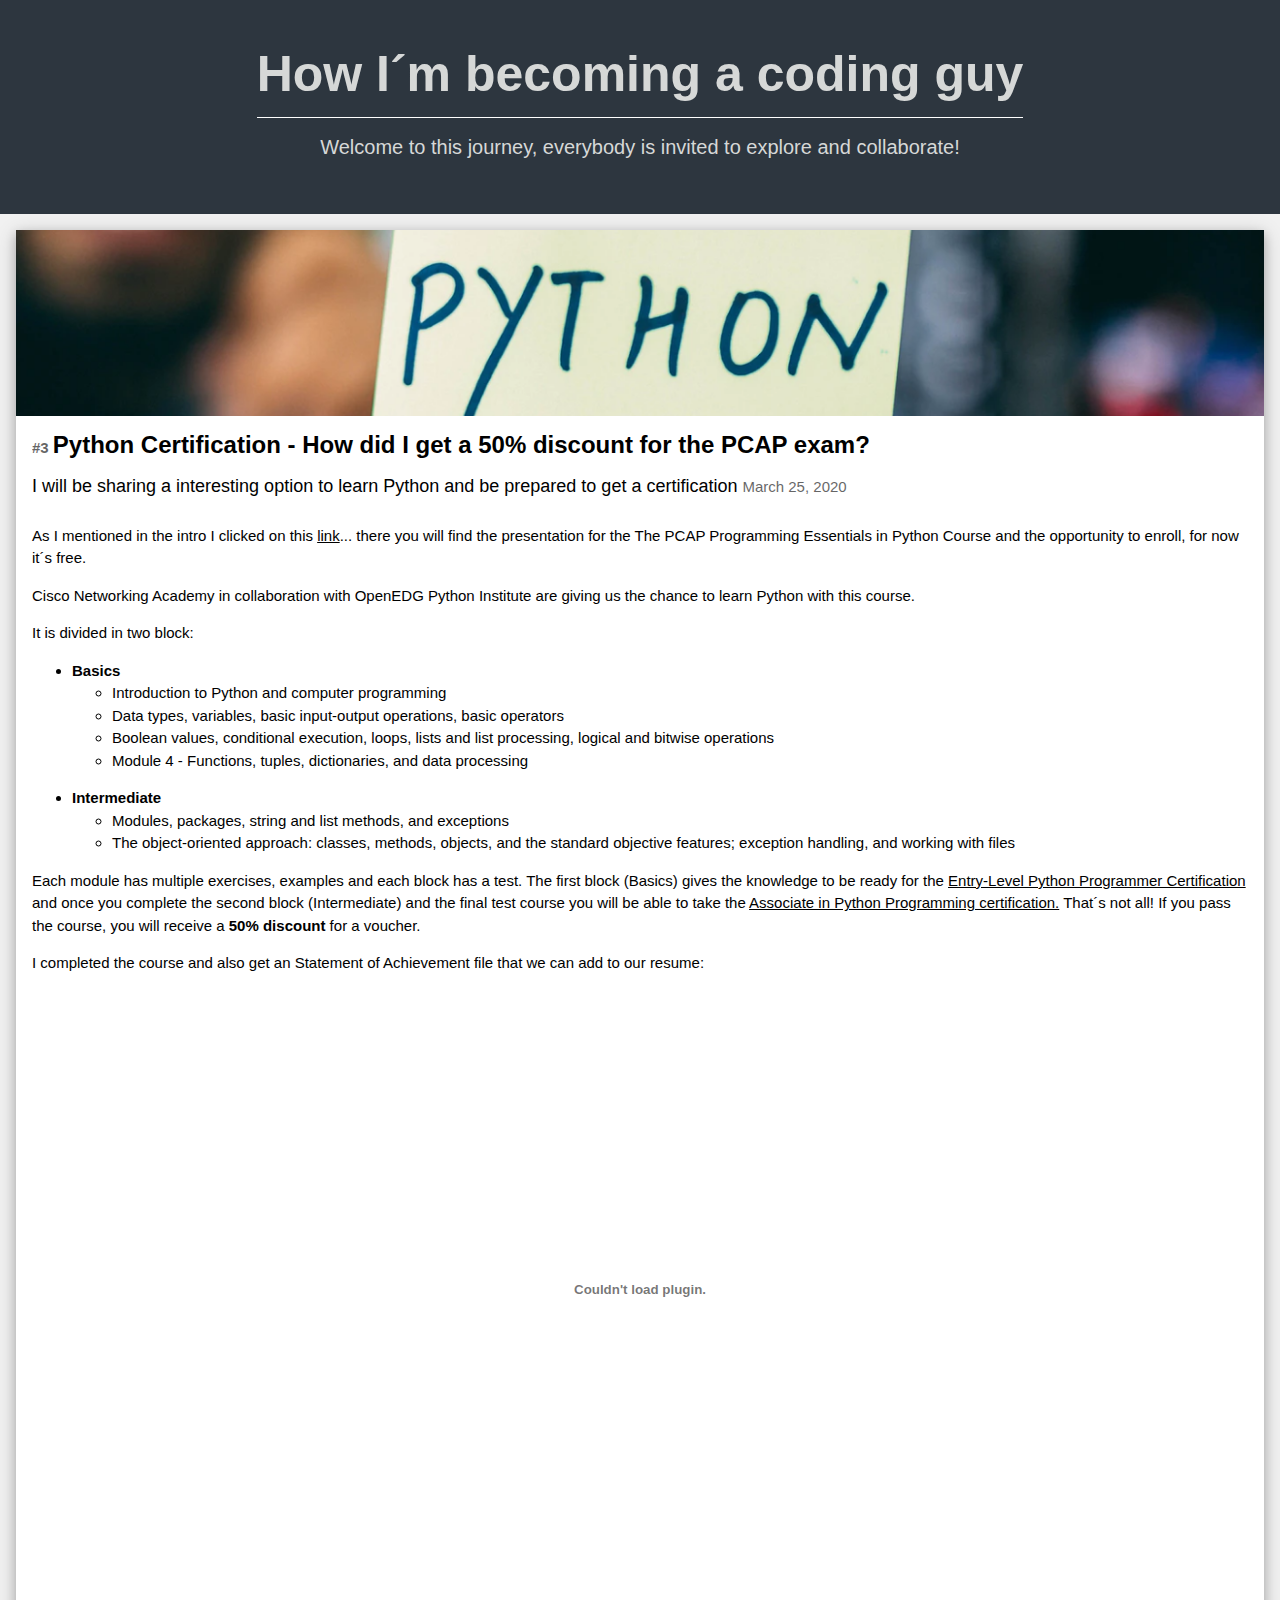
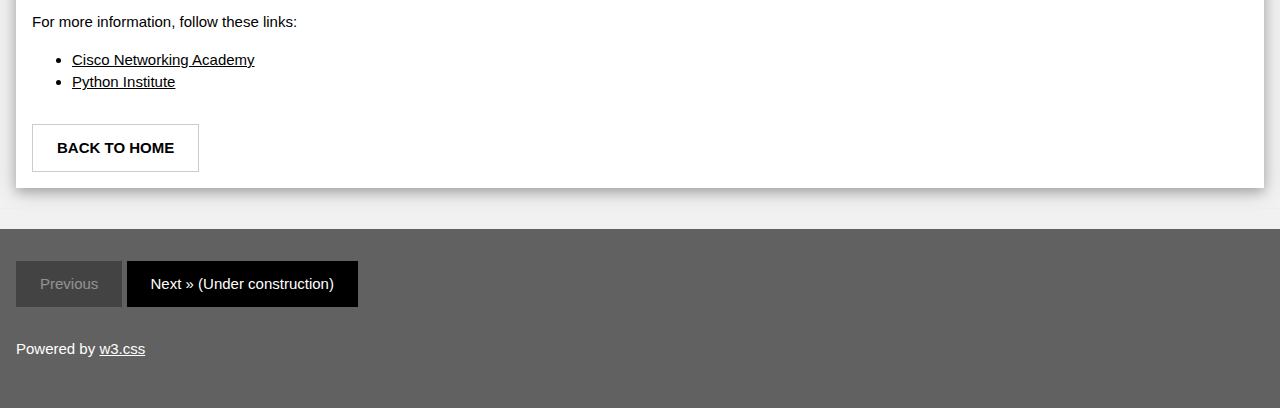
<file: Python Certification.html>
<!DOCTYPE html>
<html>
<title>Damián Cordoni</title>
<meta charset="UTF-8">
<meta name="viewport" content="width=device-width, initial-scale=1">
<link rel="stylesheet" href="https://www.w3schools.com/w3css/4/w3.css">
<link rel="stylesheet" href="https://fonts.googleapis.com/css?family=Raleway">
<link rel="stylesheet" href="style.css">

<body class="w3-light-grey">

    <!-- w3-content defines a container for fixed size centered content, 
and is wrapped around the whole page content, except for the footer in this example -->
    <div class="w3-content" style="max-width:1400px">



        <!-- Header -->
        <header class="w3-container w3-center w3-padding-32">
            <h1 class="title"><b> <a href="index.html">How I´m becoming a coding guy</a> </b></h1>
            <p class="subtittle">Welcome to this journey, everybody is invited to explore and collaborate!</p>
        </header>




        <div class="w3-card-4 w3-margin w3-white">
            <img src="img/python.png" style="width:100%">
            <div class="w3-container">
                <h3><b><span class="w3-opacity">#3 </span>Python Certification - How did I get a 50% discount for the
                        PCAP exam? </b></h3>
                <h5>I will be sharing a interesting option to learn Python and be prepared to get a certification <span
                        class="w3-opacity">March 25,
                        2020</span></h5>
            </div>

            <div class="w3-container">

                    <p>As I mentioned in the intro I clicked on this <a
                        href="https://www.netacad.com/virtual/pcap-programming-essentials-python?utm_source=facebook&utm_medium=link_ad&utm_campaign=eng_netacad_python"
                        target="blank">link</a>... there you will find the presentation for the The PCAP Programming
                    Essentials in Python Course and the opportunity to enroll, for now it´s free.</p>
                    <p>Cisco Networking Academy in collaboration with OpenEDG Python Institute are giving us the chance to learn Python with this course.</p>
                <p>It is divided in two block:</p>
                <ul>
                    <li> <b>Basics</b>
                        <ul>
                            <li>Introduction to Python and computer programming</li>
                            <li>Data types, variables, basic input-output operations, basic operators</li>
                            <li>Boolean values, conditional execution, loops, lists and list processing, logical and
                                bitwise operations</li>
                            <li>Module 4 - Functions, tuples, dictionaries, and data processing</li>
                        </ul>
                    </li>
                </ul>
                <ul>
                    <li> <b>Intermediate</b>
                        <ul>
                            <li>Modules, packages, string and list methods, and exceptions</li>
                            <li>The object-oriented approach: classes, methods, objects, and the standard objective
                                features; exception handling, and working with files</li>
                        </ul>
                    </li>
                </ul>
                <p>Each module has multiple exercises, examples and each block has a test. The first block (Basics) gives the
                    knowledge to
                    be ready for the <a href="https://pythoninstitute.org/certification/pcep-certification-entry-level/"
                        target="blank_">Entry-Level Python Programmer Certification</a> and once you complete
                the second block (Intermediate) and the final test course you will be able to take the <a
                    href="https://pythoninstitute.org/certification/pcap-certification-associate/">Associate in Python
                    Programming certification.</a>
                That´s not all! If you pass the course, you will receive a <b>50% discount</b>  for a voucher.
                <p>I completed the course and also get an Statement of Achievement file that we can add to our resume:</p>
                <embed src="img/DamiánCordoni-PCAP Programming-certificate.pdf" type="application/pdf" width="100%" height="600px" />

                <p>For more information, follow these links:</p>
                <ul>
                    <li><a href="https://www.netacad.com/" target="blank_">Cisco Networking Academy</a></li>
                    <li><a href="https://pythoninstitute.org/" target="blank_">Python Institute</a></li>
                </ul>

                <div class="w3-row">
                    <div class="w3-col m8 s12">
                        <a href="index.html">
                            <p><button class="w3-button w3-padding-large w3-white w3-border"><b class="bthome">BACK TO HOME</b></button>
                            </p>
                        </a>
                    </div>

                </div>
            </div>
        </div>
        <hr>

        <!-- Footer -->
        <footer class="w3-container w3-dark-grey w3-padding-32 w3-margin-top">
            <button class="w3-button w3-black w3-disabled w3-padding-large w3-margin-bottom">Previous</button>
            <button class="w3-button w3-black w3-padding-large w3-margin-bottom">Next » (Under construction)</button>
            <p>Powered by <a href="https://www.w3schools.com/w3css/default.asp" target="_blank">w3.css</a></p>
        </footer>

</body>

</html>
</file>
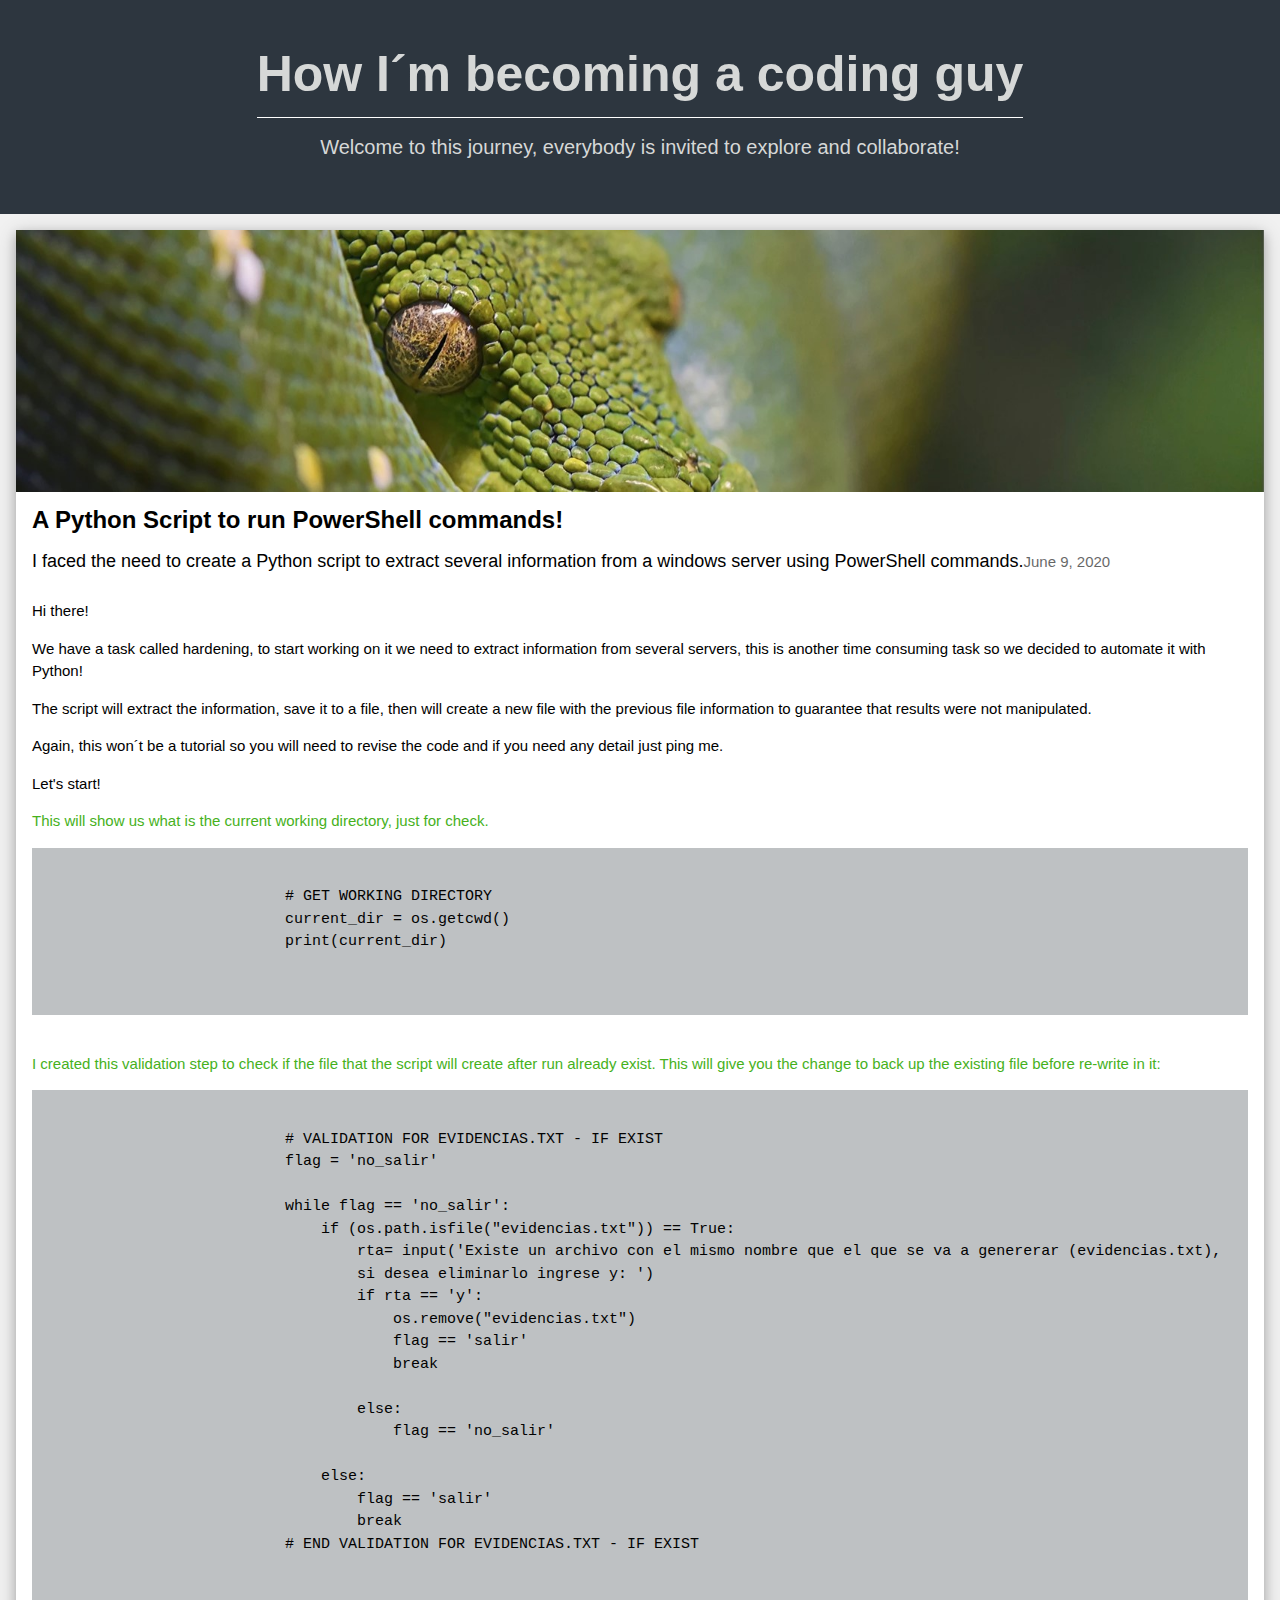
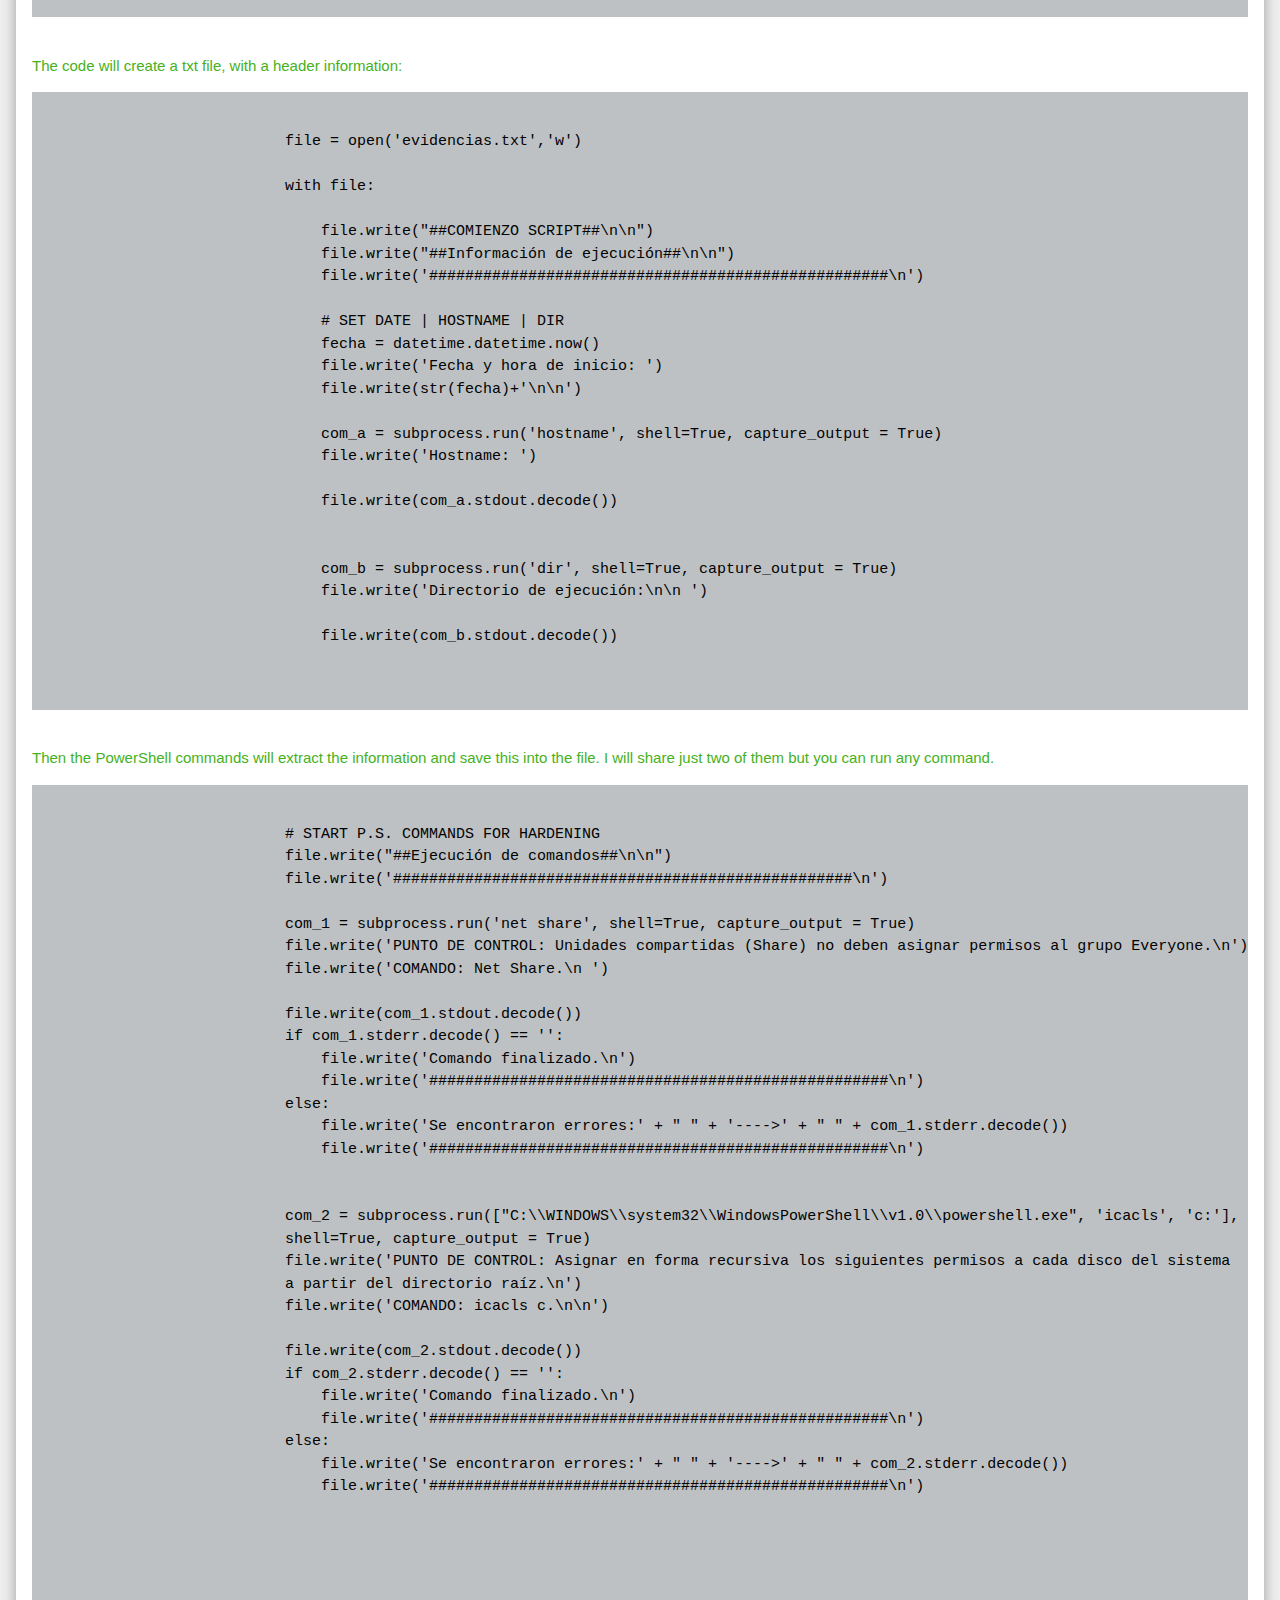
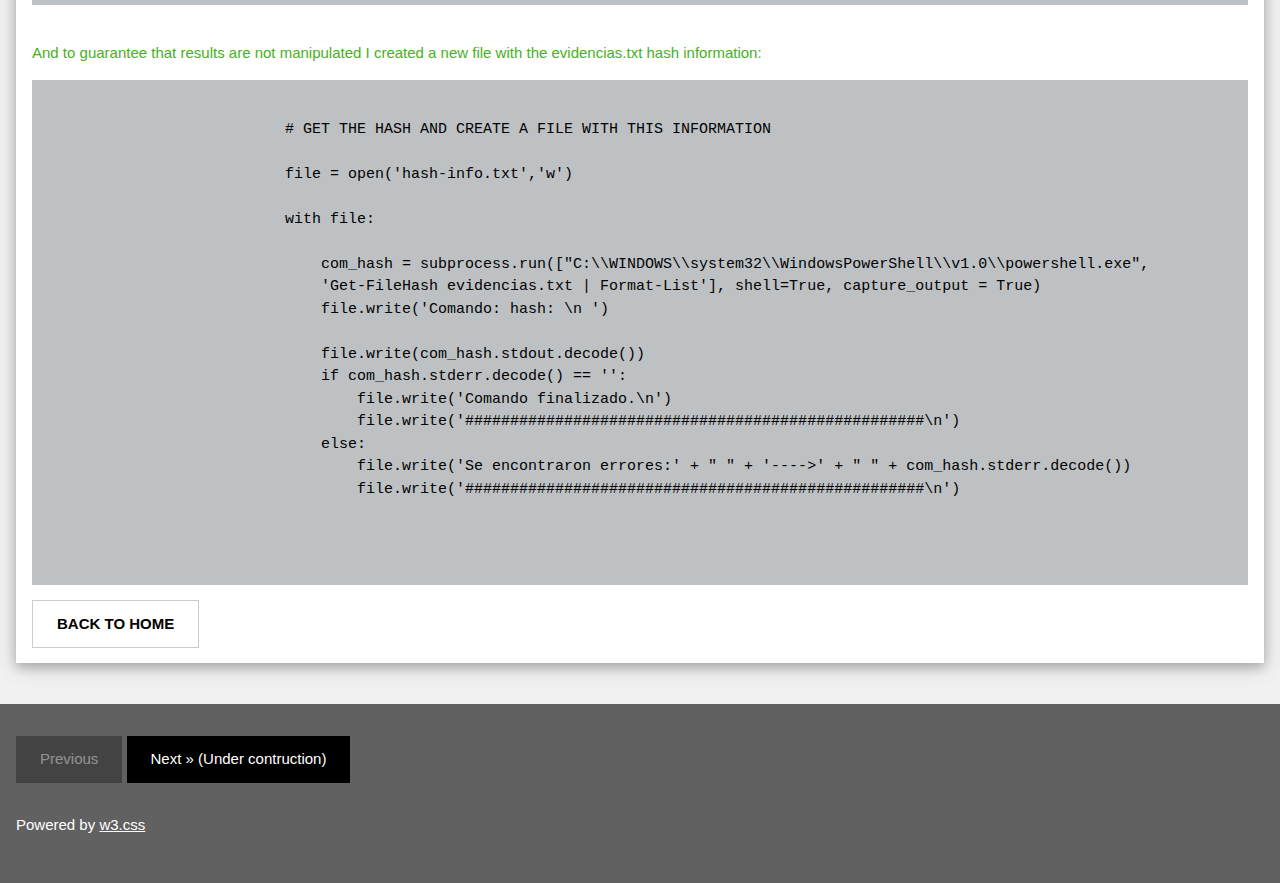
<file: Script to run PowerShell.html>
<!DOCTYPE html>
<html>
<title>Damián Cordoni</title>
<meta charset="UTF-8">
<meta name="viewport" content="width=device-width, initial-scale=1">
<link rel="stylesheet" href="https://www.w3schools.com/w3css/4/w3.css">
<link rel="stylesheet" href="https://fonts.googleapis.com/css?family=Raleway">
<link rel="stylesheet" href="style.css">

<body class="w3-light-grey">

    <!-- w3-content defines a container for fixed size centered content, 
and is wrapped around the whole page content, except for the footer in this example -->
    <div class="w3-content" style="max-width:1400px">



        <!-- Header -->
        <header class="w3-container w3-center w3-padding-32">
            <h1 class="title"><b> <a href="index.html">How I´m becoming a coding guy</a> </b></h1>
            <p class="subtittle">Welcome to this journey, everybody is invited to explore and collaborate!</p>
        </header>




        <!-- Blog entry -->
        <div class="w3-card-4 w3-margin w3-white">
            <img src="img/python_script_2.jpg" style="width:100%">
            <div class="w3-container">
                <h3><b>A Python Script to run PowerShell commands!</b></h3>
                <h5>I faced the need to create a Python script to extract several information from a windows server using
                    PowerShell commands.<span class="w3-opacity">June 9, 2020</span></h5>
            </div>

            <div class="w3-container">
                <p>Hi there!</p>

                <p>We have a task called hardening, to start working on it we need to extract information from several
                    servers, this is another time consuming task so we decided to automate it with Python!
                </p>
                <p>
                    The script will extract the information, save it to a file, then will create a new file with the
                    previous file information to guarantee that results were not manipulated.
                </p>
                <p>
                    Again, this won´t be a tutorial so you will need to revise the code and if you need any detail just
                    ping me.
                </p>
                <p>
                    Let's start!
                </p>

                <p class=details>
                    This will show us what is the current working directory, just for check.
                </p>

                <div class="code">
                    <pre>
                        <code>
                            # GET WORKING DIRECTORY
                            current_dir = os.getcwd()
                            print(current_dir)           
                        </code>
                    </pre>
                </div>
                <br>
                <p class=details>
                    I created this validation step to check if the file that the script will create after run already
                    exist. This will give you the change to back up the existing file before re-write in it:
                </p>

                <div class="code">
                    <pre>
                        <code>
                            # VALIDATION FOR EVIDENCIAS.TXT - IF EXIST
                            flag = 'no_salir'
                            
                            while flag == 'no_salir':
                                if (os.path.isfile("evidencias.txt")) == True:
                                    rta= input('Existe un archivo con el mismo nombre que el que se va a genererar (evidencias.txt), 
                                    si desea eliminarlo ingrese y: ')
                                    if rta == 'y':
                                        os.remove("evidencias.txt")
                                        flag == 'salir'
                                        break
                                
                                    else:
                                        flag == 'no_salir'
                                        
                                else:
                                    flag == 'salir'
                                    break
                            # END VALIDATION FOR EVIDENCIAS.TXT - IF EXIST                                     
                        </code>
                    </pre>
                </div>
                <br>

                <p class=details>
                    The code will create a txt file, with a header information:
                </p>

                <div class="code">
                    <pre>
                        <code>
                            file = open('evidencias.txt','w')

                            with file:
                                
                                file.write("##COMIENZO SCRIPT##\n\n")
                                file.write("##Información de ejecución##\n\n")
                                file.write('###################################################\n')  

                                # SET DATE | HOSTNAME | DIR   
                                fecha = datetime.datetime.now()
                                file.write('Fecha y hora de inicio: ')
                                file.write(str(fecha)+'\n\n')
                                
                                com_a = subprocess.run('hostname', shell=True, capture_output = True)
                                file.write('Hostname: ')
                                
                                file.write(com_a.stdout.decode())
                                
                            
                                com_b = subprocess.run('dir', shell=True, capture_output = True)
                                file.write('Directorio de ejecución:\n\n ')
                                
                                file.write(com_b.stdout.decode())                                 
                        </code>
                    </pre>
                </div>

                <br>
                <p class=details>
                    Then the PowerShell commands will extract the information and save this into the file. I will share
                    just two of them but you can run any command.

                </p>
                <div class="code">
                    <pre>
                        <code>
                            # START P.S. COMMANDS FOR HARDENING
                            file.write("##Ejecución de comandos##\n\n")
                            file.write('###################################################\n') 
                        
                            com_1 = subprocess.run('net share', shell=True, capture_output = True)
                            file.write('PUNTO DE CONTROL: Unidades compartidas (Share) no deben asignar permisos al grupo Everyone.\n')
                            file.write('COMANDO: Net Share.\n ')
                            
                            file.write(com_1.stdout.decode())
                            if com_1.stderr.decode() == '':
                                file.write('Comando finalizado.\n')
                                file.write('###################################################\n')
                            else:    
                                file.write('Se encontraron errores:' + " " + '---->' + " " + com_1.stderr.decode())
                                file.write('###################################################\n')
                                
                              
                            com_2 = subprocess.run(["C:\\WINDOWS\\system32\\WindowsPowerShell\\v1.0\\powershell.exe", 'icacls', 'c:'], 
                            shell=True, capture_output = True)
                            file.write('PUNTO DE CONTROL: Asignar en forma recursiva los siguientes permisos a cada disco del sistema 
                            a partir del directorio raíz.\n')
                            file.write('COMANDO: icacls c.\n\n')
                            
                            file.write(com_2.stdout.decode())
                            if com_2.stderr.decode() == '':
                                file.write('Comando finalizado.\n')
                                file.write('###################################################\n')
                            else:    
                                file.write('Se encontraron errores:' + " " + '---->' + " " + com_2.stderr.decode())
                                file.write('###################################################\n')
                                
                                                    
                        </code>
                    </pre>
                </div>

                <br>
                <p class=details>
                    And to guarantee that results are not manipulated I created a new file with the evidencias.txt hash
                    information:
                </p>

                <div class="code">
                    <pre>
                        <code>
                            # GET THE HASH AND CREATE A FILE WITH THIS INFORMATION

                            file = open('hash-info.txt','w')
                            
                            with file:
                            
                                com_hash = subprocess.run(["C:\\WINDOWS\\system32\\WindowsPowerShell\\v1.0\\powershell.exe", 
                                'Get-FileHash evidencias.txt | Format-List'], shell=True, capture_output = True)
                                file.write('Comando: hash: \n ')
                                
                                file.write(com_hash.stdout.decode())
                                if com_hash.stderr.decode() == '':
                                    file.write('Comando finalizado.\n')
                                    file.write('###################################################\n')
                                else:    
                                    file.write('Se encontraron errores:' + " " + '---->' + " " + com_hash.stderr.decode())
                                    file.write('###################################################\n')     
                                           
                        </code>
                    </pre>
                </div>






                <div class="w3-row">
                    <div class="w3-col m8 s12">
                        <a href="index.html">
                            <p><button class="w3-button w3-padding-large w3-white w3-border"><b>BACK TO HOME
                                    </b></button></p>
                        </a>
                    </div>

                </div>
            </div>
        </div>
        <hr>

        <!-- Footer -->
        <footer class="w3-container w3-dark-grey w3-padding-32 w3-margin-top">
            <button class="w3-button w3-black w3-disabled w3-padding-large w3-margin-bottom">Previous</button>
            <button class="w3-button w3-black w3-padding-large w3-margin-bottom">Next » (Under contruction)</button>
            <p>Powered by <a href="https://www.w3schools.com/w3css/default.asp" target="_blank">w3.css</a></p>
        </footer>

</body>

</html>
</file>
<file: style.css>
header{
  background-color: #2d363f;  
  width: 100%;
}

.title{
  margin-top: 5px;
  color: #d6d8d7;
  font-size: 50px;
  
}

.title a {
  text-decoration: none;
  border-bottom: solid 1px white;
  padding-bottom: 15px;
  
}

.subtittle{
  color: #d6d8d7;
  font-size: 20px;
}

.w3-opacity{
  font-size: 15px;
  
}

.stepnum{
  font-size: 20px;
  background-color: #2d363f;
  color: aliceblue;
  padding-left: 10px;
  padding-right: 10px;
  border-radius: 4px;
}

.code{
  background-color: #6f757a73;
  color: rgb(2, 2, 2);
  padding-left: 1px;
  padding-top: 0.1%;
  padding-bottom: 0.1%
}

.details{
  color: rgb(70, 177, 28);
}
</file>
